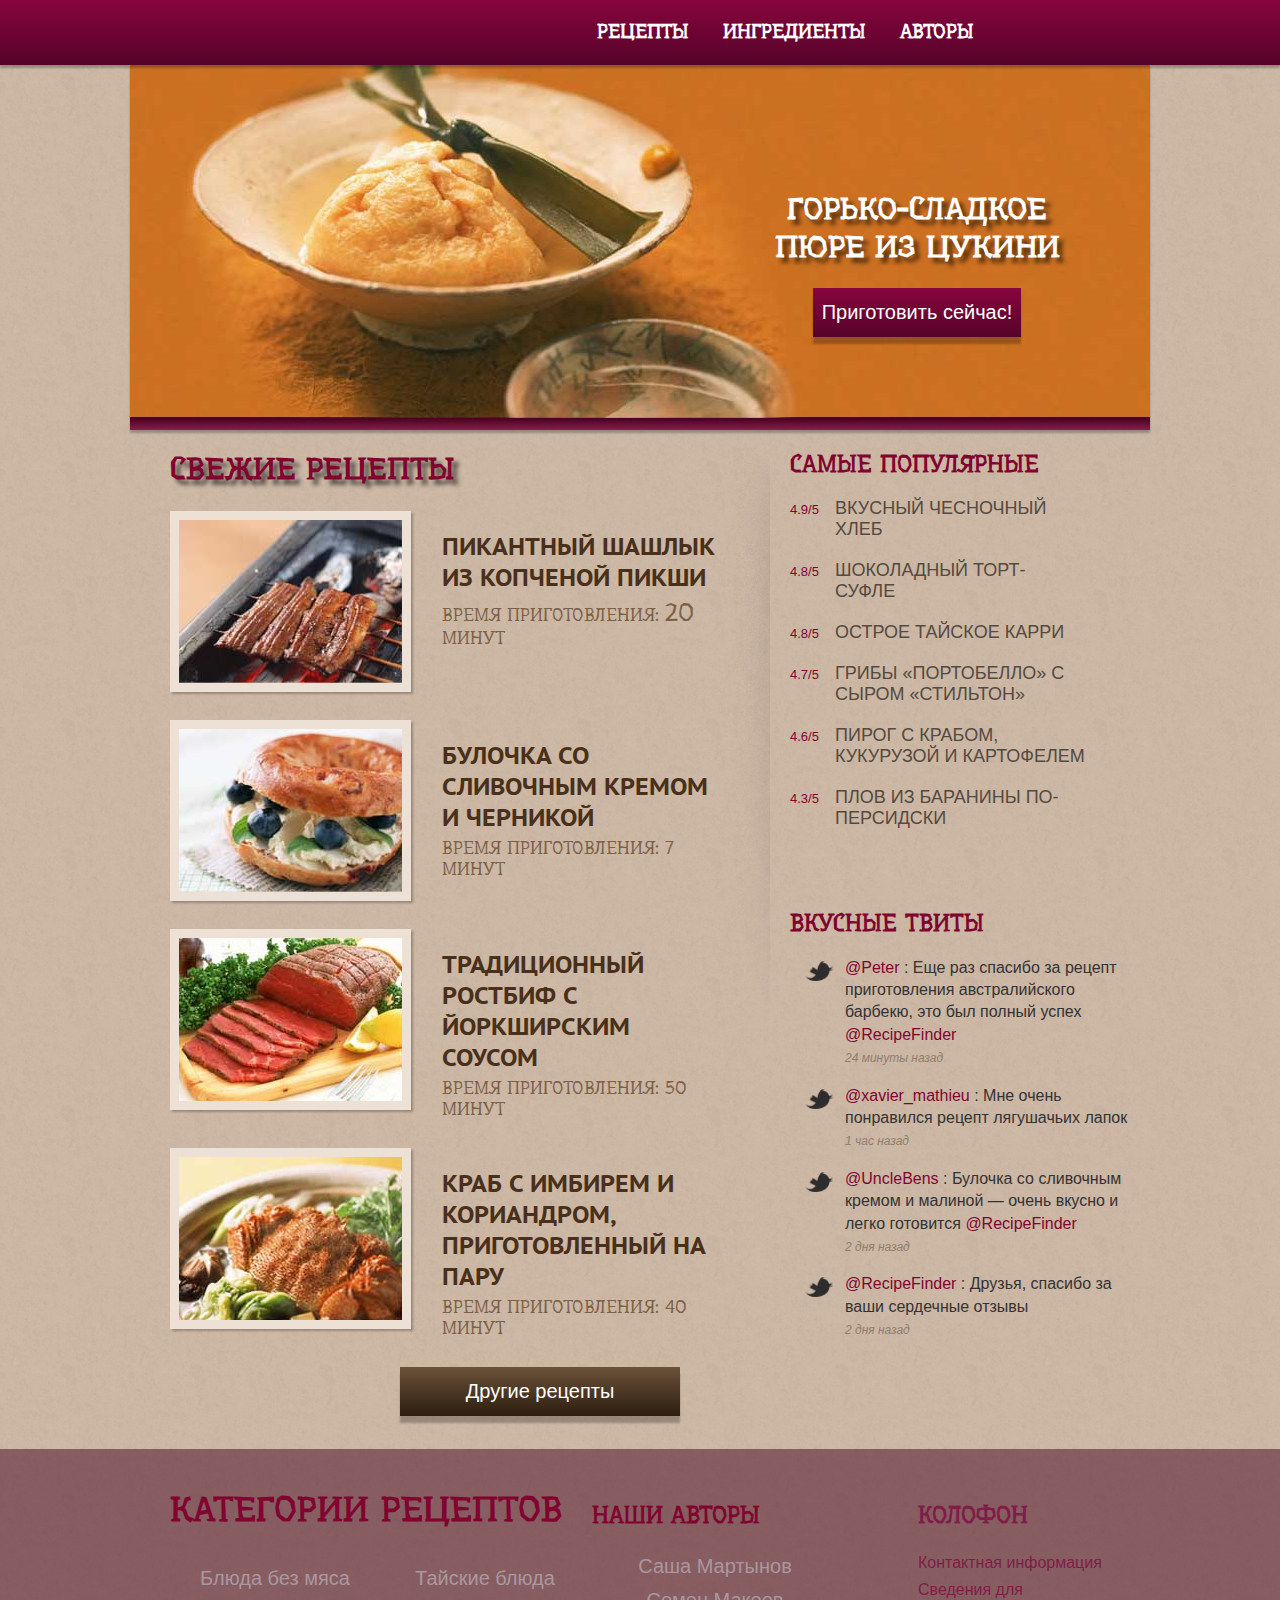
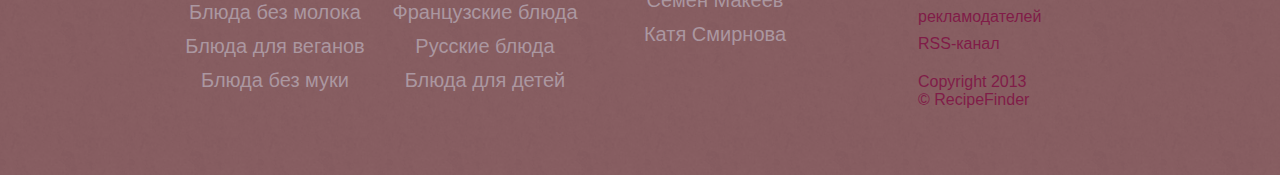
<file: index.html>
<!doctype html>

<html lang="en" class="no-js">

<head>

    <meta charset="utf-8">

    <title>RecipeFinder</title>
    <meta name="description" content="Найдите и оцените свои любимые рецепты.">
    <meta name="author" content="SitePoint">
    <meta name="viewport" content="width=device-width, initial-scale=1.0">

    <!-- Remove these two references once the files are in root with these file names -->
    <link rel="shortcut icon" href="/favicon.ico">
    <link rel="apple-touch-icon" href="/apple-touch-icon.jpg">
    <!--<link href="https://fonts.googleapis.com/css2?family=PT+Sans+Caption&display=swap" rel="stylesheet">-->
    <link rel="stylesheet" href="css/normalize.css">
    <link rel="stylesheet" href="css/styles.css">

    <!--[if lt IE 9]>
    <script src="http://html5shiv.googlecode.com/svn/trunk/html5.js"></script>
    <![endif]-->

</head>

<body>

    <header>

        <div class="center-global cf">

            <a href="#1" class="logo-link"><img src="images/logo.png" alt="RecipeFinder logo" class="logo"></a>

            <nav>
                <ul>
                    <li><a href="#2">Рецепты</a></li>
                    <li><a href="#3">Ингредиенты</a></li>
                    <li><a href="#4">Авторы</a></li>
                </ul>
            </nav>
        </div>
        <!-- header-inside -->

    </header>

    <div class="promo center-global">

        <img src="images/promo.jpg" alt="Zucchini Puree" width="1020" height="353">

        <div class="promo-desc">
        <h1>Горько-сладкое пюре из цукини</h1>
        <a href="#5" class="promo-btn">Приготовить сейчас!</a>      </div>

    </div><!-- promo -->

    <div class="main center-global cf">

        <div class="latest">

            <h1>Свежие рецепты</h1>

            <div class="media">
                
                <a href="#6">
                    <img src="images/haddock.jpg" alt="Haddock skewers">
                    <h2>Пикантный  шашлык из копченой пикши</h2>
                    <p>Время приготовления: <span>20</span> минут</p>
                </a>            </div>
            <!-- .media -->

            <div class="media">

                <a href="#7">
                    <img src="images/bagel.jpg" alt="Blueberry Bagel">
                    <h2>Булочка  со сливочным кремом и черникой</h2>
                    <p>Время приготовления: 7 минут</p>
                </a>            </div>
            <!-- .media -->

            <div class="media">

                <a href="#8">
                    <img src="images/roast.jpg" alt="Roast Beef">
                    <h2>Традиционный  ростбиф с йоркширским соусом</h2>
                    <p>Время приготовления: 50 минут</p>
                </a>            </div>
            <!-- .media -->

            <div class="media">
                
                <a href="#9">
                    <img src="images/crab.jpg" alt="Steamed Crab">
                    <h2>Краб с  имбирем и кориандром, приготовленный на пару</h2>
                    <p>Время приготовления: 40 минут</p>
                </a>            </div>
            <!-- .media -->

            <a href="#10" class="promo-btn more-btn">Другие рецепты</a>      </div>
        <!-- .latest -->

        <aside class="sidebar">

            <h2>Самые популярные</h2>

            <div class="popular cf">
                <div class="rating">4.9/5</div>
                <div class="pop-item"><a href="#11">Вкусный чесночный хлеб</a></div><!-- .pop-item -->

                <div class="rating">4.8/5</div>
                <div class="pop-item"><a href="#12">Шоколадный торт-суфле</a></div><!-- .pop-item -->

                <div class="rating">4.8/5</div>
                <div class="pop-item"><a href="#13">Острое тайское  карри</a></div><!-- .pop-item -->

                <div class="rating">4.7/5</div>
                <div class="pop-item"><a href="#14">Грибы «Портобелло» с сыром «Стильтон»</a></div><!-- .pop-item -->

                <div class="rating">4.6/5</div>
                <div class="pop-item"><a href="#15">Пирог с крабом, кукурузой и картофелем</a></div><!-- .pop-item -->

                <div class="rating">4.3/5</div>
                <div class="pop-item"><a href="#16">Плов из  баранины по-персидски</a></div><!-- .pop-item -->
            </div><!-- .popular -->

            <h2>Вкусные твиты</h2>

            <div class="tweet">
                <p><a href="#17">@Peter</a> : Еще раз спасибо за рецепт приготовления австралийского барбекю, это был полный  успех <a href="#">@RecipeFinder</a><br>
                <a href="#18" class="date">24 минуты назад</a></p>
            </div><!-- .tweet -->

            <div class="tweet">
                <p><a href="#19">@xavier_mathieu</a> : Мне очень понравился рецепт лягушачьих лапок<br>
                <a href="#20" class="date">1 час назад</a></p>
            </div><!-- .tweet -->

            <div class="tweet">
                <p><a href="#21">@UncleBens</a> : Булочка со сливочным кремом и малиной — очень вкусно и легко готовится  <a href="#">@RecipeFinder</a><br>
                <a href="#22" class="date">2 дня назад</a></p>
            </div><!-- .tweet -->

            <div class="tweet">
                <p><a href="#23">@RecipeFinder</a> : Друзья, спасибо за ваши сердечные отзывы<br>
                <a href="#24" class="date">2 дня назад</a></p>
            </div><!-- .tweet -->
        </aside>
        <!-- .sidebar -->

    </div><!-- .main -->

    <footer>

        <div class="footer-inside center-global cf">

            <div class="footer-1">
                <h2>Категории рецептов</h2>
                <ul class="cf">
					<li><a href="#25">Блюда без мяса</a></li>
                    <li><a href="#26">Тайские блюда</a></li>
                    <li><a href="#27">Блюда без молока</a></li>
                    <li><a href="#28">Французские блюда</a></li>
                    <li><a href="#29">Блюда для веганов</a></li>
                    <li><a href="#30">Русские блюда</a></li>
                    <li><a href="#31">Блюда без муки</a></li>
                    <li><a href="#32">Блюда для детей</a></li>
                </ul>
          </div><!-- .footer-1 -->

            <div class="footer-2">
                <h2>Наши авторы</h2>
                <ul>
                    <li><a href="#33">Саша Мартынов</a></li>
                    <li><a href="#34">Семен Макеев</a></li>
                    <li><a href="#35">Катя Смирнова</a></li>
                </ul>

          </div><!-- .footer-2 -->

            <div class="footer-3">
                <h2>Колофон</h2>
                <ul>
                    <li><a href="#36">Контактная информация</a></li>
                    <li><a href="#37">Сведения для рекламодателей </a></li>
                    <li><a href="#38">RSS-канал</a></li>
                </ul>

                <p>Copyright 2013<br>© RecipeFinder</p>

          </div><!-- .footer-3 -->

        </div><!-- .footer-inside -->

    </footer>

</body>
</html>
</file>
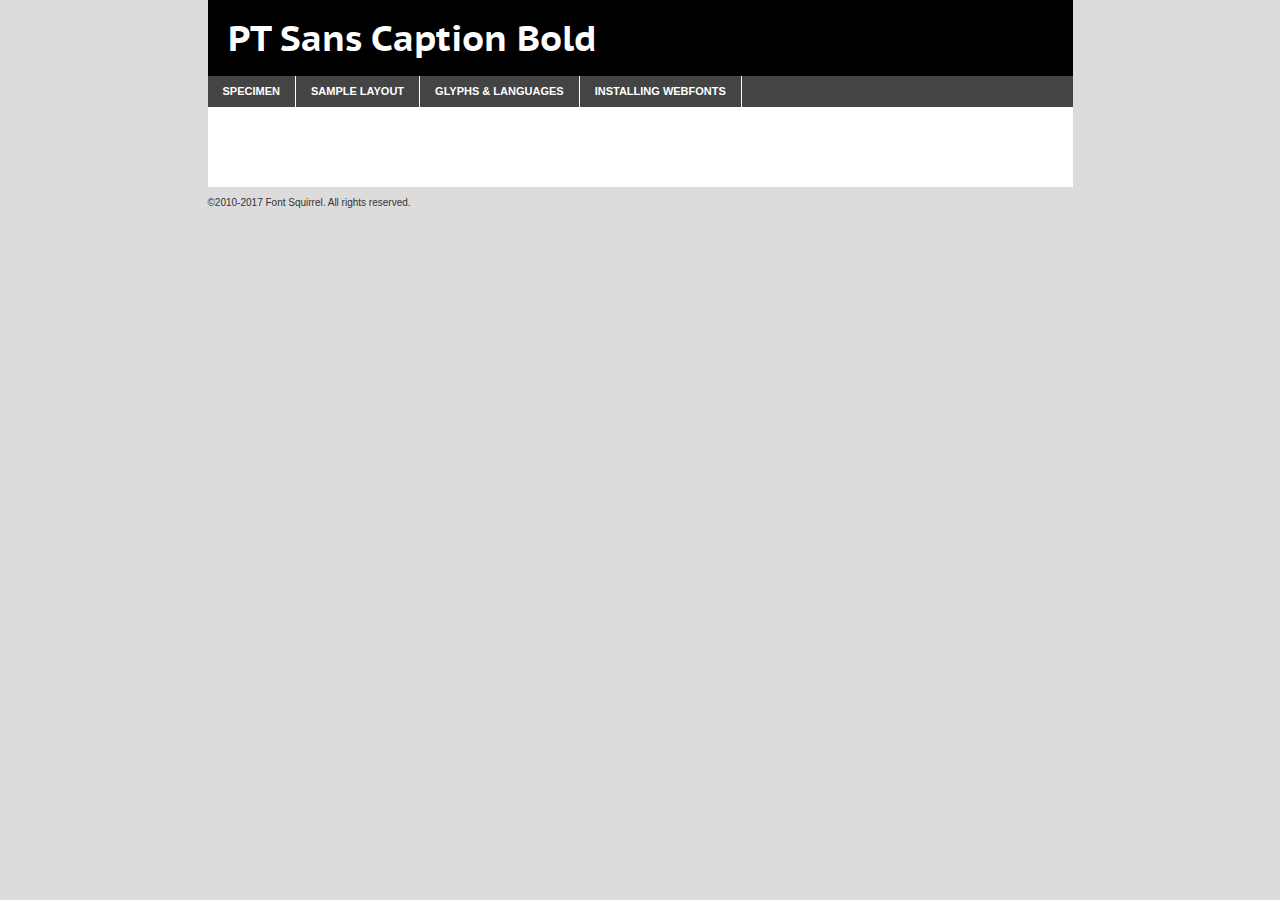
<file: webfontkit-20210225-035432/ptsanscaption-bold-demo.html>
<!DOCTYPE html PUBLIC "-//W3C//DTD XHTML 1.0 Transitional//EN"
	"http://www.w3.org/TR/xhtml1/DTD/xhtml1-transitional.dtd">

<html xmlns="http://www.w3.org/1999/xhtml" xml:lang="en" lang="en">
<head>
	<meta http-equiv="Content-Type" content="text/html; charset=utf-8" />
	<script src="http://ajax.googleapis.com/ajax/libs/jquery/1.7.2/jquery.min.js" type="text/javascript" charset="utf-8"></script>
	<script type="text/javascript">
	(function($){$.fn.easyTabs=function(option){var param=jQuery.extend({fadeSpeed:"fast",defaultContent:1,activeClass:'active'},option);$(this).each(function(){var thisId="#"+this.id;if(param.defaultContent==''){param.defaultContent=1;}
	if(typeof param.defaultContent=="number")
	{var defaultTab=$(thisId+" .tabs li:eq("+(param.defaultContent-1)+") a").attr('href').substr(1);}else{var defaultTab=param.defaultContent;}
	$(thisId+" .tabs li a").each(function(){var tabToHide=$(this).attr('href').substr(1);$("#"+tabToHide).addClass('easytabs-tab-content');});hideAll();changeContent(defaultTab);function hideAll(){$(thisId+" .easytabs-tab-content").hide();}
	function changeContent(tabId){hideAll();$(thisId+" .tabs li").removeClass(param.activeClass);$(thisId+" .tabs li a[href=#"+tabId+"]").closest('li').addClass(param.activeClass);if(param.fadeSpeed!="none")
	{$(thisId+" #"+tabId).fadeIn(param.fadeSpeed);}else{$(thisId+" #"+tabId).show();}}
	$(thisId+" .tabs li").click(function(){var tabId=$(this).find('a').attr('href').substr(1);changeContent(tabId);return false;});});}})(jQuery);
	</script>
	<link rel="stylesheet" href="specimen_files/specimen_stylesheet.css" type="text/css" charset="utf-8" />
	<link rel="stylesheet" href="stylesheet.css" type="text/css" charset="utf-8" />

	<style type="text/css">
					body{
				font-family: 'pt_sans_captionbold';
							}
		</style>

	<title>PT Sans Caption Bold Specimen</title>
	
	
	<script type="text/javascript" charset="utf-8">
		$(document).ready(function() {
			$('#container').easyTabs({defaultContent:1});
		});
	</script>
</head>

<body>
<div id="container">
	<div id="header">
		PT Sans Caption Bold	</div>
	<ul class="tabs">
		<li><a href="#specimen">Specimen</a></li>
		<li><a href="#layout">Sample Layout</a></li>
				<li><a href="#glyphs">Glyphs &amp; Languages</a></li>
		<li><a href="#installing">Installing Webfonts</a></li>
		
	</ul>
	
	<div id="main_content">

		
			<div id="specimen">
		
				<div class="section">
					<div class="grid12 firstcol">
						<div class="huge">AaBb</div>
					</div>
				</div>
		
				<div class="section">
					<div class="glyph_range">A&#x200B;B&#x200b;C&#x200b;D&#x200b;E&#x200b;F&#x200b;G&#x200b;H&#x200b;I&#x200b;J&#x200b;K&#x200b;L&#x200b;M&#x200b;N&#x200b;O&#x200b;P&#x200b;Q&#x200b;R&#x200b;S&#x200b;T&#x200b;U&#x200b;V&#x200b;W&#x200b;X&#x200b;Y&#x200b;Z&#x200b;a&#x200b;b&#x200b;c&#x200b;d&#x200b;e&#x200b;f&#x200b;g&#x200b;h&#x200b;i&#x200b;j&#x200b;k&#x200b;l&#x200b;m&#x200b;n&#x200b;o&#x200b;p&#x200b;q&#x200b;r&#x200b;s&#x200b;t&#x200b;u&#x200b;v&#x200b;w&#x200b;x&#x200b;y&#x200b;z&#x200b;1&#x200b;2&#x200b;3&#x200b;4&#x200b;5&#x200b;6&#x200b;7&#x200b;8&#x200b;9&#x200b;0&#x200b;&amp;&#x200b;.&#x200b;,&#x200b;?&#x200b;!&#x200b;&#64;&#x200b;(&#x200b;)&#x200b;#&#x200b;$&#x200b;%&#x200b;*&#x200b;+&#x200b;-&#x200b;=&#x200b;:&#x200b;;</div>
				</div>
				<div class="section">
					<div class="grid12 firstcol">
						<table class="sample_table">
							<tr><td>10</td><td class="size10">abcdefghijklmnopqrstuvwxyzABCDEFGHIJKLMNOPQRSTUVWXYZ0123456789abcdefghijklmnopqrstuvwxyzABCDEFGHIJKLMNOPQRSTUVWXYZ0123456789abcdefghijklmnopqrstuvwxyzABCDEFGHIJKLMNOPQRSTUVWXYZ</td></tr>
							<tr><td>11</td><td class="size11">abcdefghijklmnopqrstuvwxyzABCDEFGHIJKLMNOPQRSTUVWXYZ0123456789abcdefghijklmnopqrstuvwxyzABCDEFGHIJKLMNOPQRSTUVWXYZ0123456789abcdefghijklmnopqrstuvwxyzABCDEFGHIJKLMNOPQRSTUVWXYZ</td></tr>
							<tr><td>12</td><td class="size12">abcdefghijklmnopqrstuvwxyzABCDEFGHIJKLMNOPQRSTUVWXYZ0123456789abcdefghijklmnopqrstuvwxyzABCDEFGHIJKLMNOPQRSTUVWXYZ0123456789abcdefghijklmnopqrstuvwxyzABCDEFGHIJKLMNOPQRSTUVWXYZ</td></tr>
							<tr><td>13</td><td class="size13">abcdefghijklmnopqrstuvwxyzABCDEFGHIJKLMNOPQRSTUVWXYZ0123456789abcdefghijklmnopqrstuvwxyzABCDEFGHIJKLMNOPQRSTUVWXYZ0123456789abcdefghijklmnopqrstuvwxyzABCDEFGHIJKLMNOPQRSTUVWXYZ</td></tr>
							<tr><td>14</td><td class="size14">abcdefghijklmnopqrstuvwxyzABCDEFGHIJKLMNOPQRSTUVWXYZ0123456789abcdefghijklmnopqrstuvwxyzABCDEFGHIJKLMNOPQRSTUVWXYZ0123456789abcdefghijklmnopqrstuvwxyzABCDEFGHIJKLMNOPQRSTUVWXYZ</td></tr>
							<tr><td>16</td><td class="size16">abcdefghijklmnopqrstuvwxyzABCDEFGHIJKLMNOPQRSTUVWXYZ0123456789abcdefghijklmnopqrstuvwxyzABCDEFGHIJKLMNOPQRSTUVWXYZ</td></tr>
							<tr><td>18</td><td class="size18">abcdefghijklmnopqrstuvwxyzABCDEFGHIJKLMNOPQRSTUVWXYZ0123456789abcdefghijklmnopqrstuvwxyzABCDEFGHIJKLMNOPQRSTUVWXYZ</td></tr>
							<tr><td>20</td><td class="size20">abcdefghijklmnopqrstuvwxyzABCDEFGHIJKLMNOPQRSTUVWXYZ0123456789abcdefghijklmnopqrstuvwxyzABCDEFGHIJKLMNOPQRSTUVWXYZ</td></tr>
							<tr><td>24</td><td class="size24">abcdefghijklmnopqrstuvwxyzABCDEFGHIJKLMNOPQRSTUVWXYZ0123456789abcdefghijklmnopqrstuvwxyzABCDEFGHIJKLMNOPQRSTUVWXYZ</td></tr>
							<tr><td>30</td><td class="size30">abcdefghijklmnopqrstuvwxyzABCDEFGHIJKLMNOPQRSTUVWXYZ0123456789abcdefghijklmnopqrstuvwxyzABCDEFGHIJKLMNOPQRSTUVWXYZ</td></tr>
							<tr><td>36</td><td class="size36">abcdefghijklmnopqrstuvwxyzABCDEFGHIJKLMNOPQRSTUVWXYZ0123456789abcdefghijklmnopqrstuvwxyzABCDEFGHIJKLMNOPQRSTUVWXYZ</td></tr>
							<tr><td>48</td><td class="size48">abcdefghijklmnopqrstuvwxyzABCDEFGHIJKLMNOPQRSTUVWXYZ0123456789abcdefghijklmnopqrstuvwxyzABCDEFGHIJKLMNOPQRSTUVWXYZ</td></tr>
							<tr><td>60</td><td class="size60">abcdefghijklmnopqrstuvwxyzABCDEFGHIJKLMNOPQRSTUVWXYZ0123456789abcdefghijklmnopqrstuvwxyzABCDEFGHIJKLMNOPQRSTUVWXYZ</td></tr>
							<tr><td>72</td><td class="size72">abcdefghijklmnopqrstuvwxyzABCDEFGHIJKLMNOPQRSTUVWXYZ0123456789abcdefghijklmnopqrstuvwxyzABCDEFGHIJKLMNOPQRSTUVWXYZ</td></tr>
							<tr><td>90</td><td class="size90">abcdefghijklmnopqrstuvwxyzABCDEFGHIJKLMNOPQRSTUVWXYZ0123456789abcdefghijklmnopqrstuvwxyzABCDEFGHIJKLMNOPQRSTUVWXYZ</td></tr>
						</table>
				
					</div>
			
				</div>
		
		
		
								<div class="section" id="bodycomparison">


										<div id="xheight">
				<div class="fontbody">&#x25FC;&#x25FC;&#x25FC;&#x25FC;&#x25FC;&#x25FC;&#x25FC;&#x25FC;&#x25FC;&#x25FC;&#x25FC;&#x25FC;&#x25FC;&#x25FC;&#x25FC;&#x25FC;&#x25FC;&#x25FC;&#x25FC;&#x25FC;&#x25FC;&#x25FC;&#x25FC;&#x25FC;&#x25FC;&#x25FC;&#x25FC;&#x25FC;&#x25FC;&#x25FC;&#x25FC;&#x25FC;&#x25FC;&#x25FC;&#x25FC;&#x25FC;&#x25FC;&#x25FC;&#x25FC;&#x25FC;&#x25FC;&#x25FC;&#x25FC;&#x25FC;&#x25FC;&#x25FC;&#x25FC;&#x25FC;&#x25FC;&#x25FC;&#x25FC;&#x25FC;&#x25FC;&#x25FC;&#x25FC;&#x25FC;&#x25FC;&#x25FC;&#x25FC;&#x25FC;&#x25FC;&#x25FC;&#x25FC;&#x25FC;&#x25FC;&#x25FC;&#x25FC;&#x25FC;&#x25FC;&#x25FC;&#x25FC;&#x25FC;&#x25FC;&#x25FC;&#x25FC;&#x25FC;&#x25FC;&#x25FC;&#x25FC;&#x25FC;&#x25FC;&#x25FC;&#x25FC;&#x25FC;&#x25FC;&#x25FC;&#x25FC;&#x25FC;&#x25FC;&#x25FC;&#x25FC;&#x25FC;&#x25FC;&#x25FC;&#x25FC;&#x25FC;&#x25FC;&#x25FC;&#x25FC;body</div><div class="arialbody">body</div><div class="verdanabody">body</div><div class="georgiabody">body</div></div>
										<div class="fontbody" style="z-index:1">
											body<span>PT Sans Caption Bold</span>
										</div>
										<div class="arialbody" style="z-index:1">
											body<span>Arial</span>
										</div>
										<div class="verdanabody" style="z-index:1">
											body<span>Verdana</span>
										</div>
										<div class="georgiabody" style="z-index:1">
											body<span>Georgia</span>
										</div>



								</div>
		
		
				<div class="section psample psample_row1" id="">
					
					<div class="grid2 firstcol">
						<p class="size10"><span>10.</span>Aenean lacinia bibendum nulla sed consectetur. Fusce dapibus, tellus ac cursus commodo, tortor mauris condimentum nibh, ut fermentum massa justo sit amet risus. Nullam id dolor id nibh ultricies vehicula ut id elit. Cum sociis natoque penatibus et magnis dis parturient montes, nascetur ridiculus mus. Nulla vitae elit libero, a pharetra augue.</p>
			
					</div>
					<div class="grid3">
						<p class="size11"><span>11.</span>Aenean lacinia bibendum nulla sed consectetur. Fusce dapibus, tellus ac cursus commodo, tortor mauris condimentum nibh, ut fermentum massa justo sit amet risus. Nullam id dolor id nibh ultricies vehicula ut id elit. Cum sociis natoque penatibus et magnis dis parturient montes, nascetur ridiculus mus. Nulla vitae elit libero, a pharetra augue.</p>
			
					</div>
					<div class="grid3">
						<p class="size12"><span>12.</span>Aenean lacinia bibendum nulla sed consectetur. Fusce dapibus, tellus ac cursus commodo, tortor mauris condimentum nibh, ut fermentum massa justo sit amet risus. Nullam id dolor id nibh ultricies vehicula ut id elit. Cum sociis natoque penatibus et magnis dis parturient montes, nascetur ridiculus mus. Nulla vitae elit libero, a pharetra augue.</p>
			
					</div>
					<div class="grid4">
						<p class="size13"><span>13.</span>Aenean lacinia bibendum nulla sed consectetur. Fusce dapibus, tellus ac cursus commodo, tortor mauris condimentum nibh, ut fermentum massa justo sit amet risus. Nullam id dolor id nibh ultricies vehicula ut id elit. Cum sociis natoque penatibus et magnis dis parturient montes, nascetur ridiculus mus. Nulla vitae elit libero, a pharetra augue.</p>
			
					</div>
					<div class="white_blend"></div>
					
				</div>
				<div class="section psample psample_row2" id="">
					<div class="grid3 firstcol">
						<p class="size14"><span>14.</span>Aenean lacinia bibendum nulla sed consectetur. Fusce dapibus, tellus ac cursus commodo, tortor mauris condimentum nibh, ut fermentum massa justo sit amet risus. Nullam id dolor id nibh ultricies vehicula ut id elit. Cum sociis natoque penatibus et magnis dis parturient montes, nascetur ridiculus mus. Nulla vitae elit libero, a pharetra augue.</p>
			
					</div>
					<div class="grid4">
						<p class="size16"><span>16.</span>Aenean lacinia bibendum nulla sed consectetur. Fusce dapibus, tellus ac cursus commodo, tortor mauris condimentum nibh, ut fermentum massa justo sit amet risus. Nullam id dolor id nibh ultricies vehicula ut id elit. Cum sociis natoque penatibus et magnis dis parturient montes, nascetur ridiculus mus. Nulla vitae elit libero, a pharetra augue.</p>
			
					</div>
					<div class="grid5">
						<p class="size18"><span>18.</span>Aenean lacinia bibendum nulla sed consectetur. Fusce dapibus, tellus ac cursus commodo, tortor mauris condimentum nibh, ut fermentum massa justo sit amet risus. Nullam id dolor id nibh ultricies vehicula ut id elit. Cum sociis natoque penatibus et magnis dis parturient montes, nascetur ridiculus mus. Nulla vitae elit libero, a pharetra augue.</p>
			
					</div>

					<div class="white_blend"></div>

				</div>
				
				<div class="section psample psample_row3" id="">
					<div class="grid5 firstcol">
						<p class="size20"><span>20.</span>Aenean lacinia bibendum nulla sed consectetur. Fusce dapibus, tellus ac cursus commodo, tortor mauris condimentum nibh, ut fermentum massa justo sit amet risus. Nullam id dolor id nibh ultricies vehicula ut id elit. Cum sociis natoque penatibus et magnis dis parturient montes, nascetur ridiculus mus. Nulla vitae elit libero, a pharetra augue.</p>
					</div>
					<div class="grid7">
						<p class="size24"><span>24.</span>Aenean lacinia bibendum nulla sed consectetur. Fusce dapibus, tellus ac cursus commodo, tortor mauris condimentum nibh, ut fermentum massa justo sit amet risus. Nullam id dolor id nibh ultricies vehicula ut id elit. Cum sociis natoque penatibus et magnis dis parturient montes, nascetur ridiculus mus. Nulla vitae elit libero, a pharetra augue.</p>
					</div>
					
					<div class="white_blend"></div>
					
				</div>
				
				<div class="section psample psample_row4" id="">
					<div class="grid12 firstcol">
						<p class="size30"><span>30.</span>Aenean lacinia bibendum nulla sed consectetur. Fusce dapibus, tellus ac cursus commodo, tortor mauris condimentum nibh, ut fermentum massa justo sit amet risus. Nullam id dolor id nibh ultricies vehicula ut id elit. Cum sociis natoque penatibus et magnis dis parturient montes, nascetur ridiculus mus. Nulla vitae elit libero, a pharetra augue.</p>
					</div>
					<div class="white_blend"></div>
					
				</div>
				
				
				
				<div class="section psample psample_row1 fullreverse">
					<div class="grid2 firstcol">
						<p class="size10"><span>10.</span>Aenean lacinia bibendum nulla sed consectetur. Fusce dapibus, tellus ac cursus commodo, tortor mauris condimentum nibh, ut fermentum massa justo sit amet risus. Nullam id dolor id nibh ultricies vehicula ut id elit. Cum sociis natoque penatibus et magnis dis parturient montes, nascetur ridiculus mus. Nulla vitae elit libero, a pharetra augue.</p>
			
					</div>
					<div class="grid3">
						<p class="size11"><span>11.</span>Aenean lacinia bibendum nulla sed consectetur. Fusce dapibus, tellus ac cursus commodo, tortor mauris condimentum nibh, ut fermentum massa justo sit amet risus. Nullam id dolor id nibh ultricies vehicula ut id elit. Cum sociis natoque penatibus et magnis dis parturient montes, nascetur ridiculus mus. Nulla vitae elit libero, a pharetra augue.</p>
			
					</div>
					<div class="grid3">
						<p class="size12"><span>12.</span>Aenean lacinia bibendum nulla sed consectetur. Fusce dapibus, tellus ac cursus commodo, tortor mauris condimentum nibh, ut fermentum massa justo sit amet risus. Nullam id dolor id nibh ultricies vehicula ut id elit. Cum sociis natoque penatibus et magnis dis parturient montes, nascetur ridiculus mus. Nulla vitae elit libero, a pharetra augue.</p>
			
					</div>
					<div class="grid4">
						<p class="size13"><span>13.</span>Aenean lacinia bibendum nulla sed consectetur. Fusce dapibus, tellus ac cursus commodo, tortor mauris condimentum nibh, ut fermentum massa justo sit amet risus. Nullam id dolor id nibh ultricies vehicula ut id elit. Cum sociis natoque penatibus et magnis dis parturient montes, nascetur ridiculus mus. Nulla vitae elit libero, a pharetra augue.</p>
			
					</div>
					<div class="black_blend"></div>
					
				</div>
				
				<div class="section psample psample_row2 fullreverse">
					<div class="grid3 firstcol">
						<p class="size14"><span>14.</span>Aenean lacinia bibendum nulla sed consectetur. Fusce dapibus, tellus ac cursus commodo, tortor mauris condimentum nibh, ut fermentum massa justo sit amet risus. Nullam id dolor id nibh ultricies vehicula ut id elit. Cum sociis natoque penatibus et magnis dis parturient montes, nascetur ridiculus mus. Nulla vitae elit libero, a pharetra augue.</p>
			
					</div>
					<div class="grid4">
						<p class="size16"><span>16.</span>Aenean lacinia bibendum nulla sed consectetur. Fusce dapibus, tellus ac cursus commodo, tortor mauris condimentum nibh, ut fermentum massa justo sit amet risus. Nullam id dolor id nibh ultricies vehicula ut id elit. Cum sociis natoque penatibus et magnis dis parturient montes, nascetur ridiculus mus. Nulla vitae elit libero, a pharetra augue.</p>
			
					</div>
					<div class="grid5">
						<p class="size18"><span>18.</span>Aenean lacinia bibendum nulla sed consectetur. Fusce dapibus, tellus ac cursus commodo, tortor mauris condimentum nibh, ut fermentum massa justo sit amet risus. Nullam id dolor id nibh ultricies vehicula ut id elit. Cum sociis natoque penatibus et magnis dis parturient montes, nascetur ridiculus mus. Nulla vitae elit libero, a pharetra augue.</p>
			
					</div>
					<div class="black_blend"></div>

				</div>
				
				<div class="section psample fullreverse psample_row3" id="">
					<div class="grid5 firstcol">
						<p class="size20"><span>20.</span>Aenean lacinia bibendum nulla sed consectetur. Fusce dapibus, tellus ac cursus commodo, tortor mauris condimentum nibh, ut fermentum massa justo sit amet risus. Nullam id dolor id nibh ultricies vehicula ut id elit. Cum sociis natoque penatibus et magnis dis parturient montes, nascetur ridiculus mus. Nulla vitae elit libero, a pharetra augue.</p>
					</div>
					<div class="grid7">
						<p class="size24"><span>24.</span>Aenean lacinia bibendum nulla sed consectetur. Fusce dapibus, tellus ac cursus commodo, tortor mauris condimentum nibh, ut fermentum massa justo sit amet risus. Nullam id dolor id nibh ultricies vehicula ut id elit. Cum sociis natoque penatibus et magnis dis parturient montes, nascetur ridiculus mus. Nulla vitae elit libero, a pharetra augue.</p>
					</div>
					
					<div class="black_blend"></div>
					
				</div>
				
				<div class="section psample fullreverse psample_row4" id="" style="border-bottom: 20px #000 solid;">
					<div class="grid12 firstcol">
						<p class="size30"><span>30.</span>Aenean lacinia bibendum nulla sed consectetur. Fusce dapibus, tellus ac cursus commodo, tortor mauris condimentum nibh, ut fermentum massa justo sit amet risus. Nullam id dolor id nibh ultricies vehicula ut id elit. Cum sociis natoque penatibus et magnis dis parturient montes, nascetur ridiculus mus. Nulla vitae elit libero, a pharetra augue.</p>
					</div>
					<div class="black_blend"></div>
					
				</div>
				
				
				
				
			</div>
			
			<div id="layout">
				
				<div class="section">
					
					<div class="grid12 firstcol">
						<h1>Lorem Ipsum Dolor</h1>
						<h2>Etiam porta sem malesuada magna mollis euismod</h2>
						
						<p class="byline">By <a href="#link">Aenean Lacinia</a></p>
					</div>
				</div>
				<div class="section">
					<div class="grid8 firstcol">
						<p class="large">Donec sed odio dui. Morbi leo risus, porta ac consectetur ac, vestibulum at eros. Fusce dapibus, tellus ac cursus commodo, tortor mauris condimentum nibh, ut fermentum massa justo sit amet risus. </p>

						
						<h3>Pellentesque ornare sem</h3>

						<p>Maecenas sed diam eget risus varius blandit sit amet non magna. Maecenas faucibus mollis interdum. Donec ullamcorper nulla non metus auctor fringilla. Nullam id dolor id nibh ultricies vehicula ut id elit. Nullam id dolor id nibh ultricies vehicula ut id elit. </p>

						<p>Aenean eu leo quam. Pellentesque ornare sem lacinia quam venenatis vestibulum. Lorem ipsum dolor sit amet, consectetur adipiscing elit. Cum sociis natoque penatibus et magnis dis parturient montes, nascetur ridiculus mus. </p>

						<p>Nulla vitae elit libero, a pharetra augue. Praesent commodo cursus magna, vel scelerisque nisl consectetur et. Aenean lacinia bibendum nulla sed consectetur. </p>

						<p>Nullam quis risus eget urna mollis ornare vel eu leo. Nullam quis risus eget urna mollis ornare vel eu leo. Maecenas sed diam eget risus varius blandit sit amet non magna. Donec ullamcorper nulla non metus auctor fringilla. </p>

						<h3>Cras mattis consectetur</h3>

						<p>Aenean eu leo quam. Pellentesque ornare sem lacinia quam venenatis vestibulum. Aenean lacinia bibendum nulla sed consectetur. Integer posuere erat a ante venenatis dapibus posuere velit aliquet. Cras mattis consectetur purus sit amet fermentum. </p>

						<p>Nullam id dolor id nibh ultricies vehicula ut id elit. Nullam quis risus eget urna mollis ornare vel eu leo. Cras mattis consectetur purus sit amet fermentum.</p>
					</div>
					
					<div class="grid4 sidebar">
						
						<div class="box reverse">
							<p class="last">Nullam quis risus eget urna mollis ornare vel eu leo. Donec ullamcorper nulla non metus auctor fringilla. Cras mattis consectetur purus sit amet fermentum. Sed posuere consectetur est at lobortis. Lorem ipsum dolor sit amet, consectetur adipiscing elit. </p>
						</div>
						
						<p class="caption">Maecenas sed diam eget risus varius.</p>

						<p>Vestibulum id ligula porta felis euismod semper. Integer posuere erat a ante venenatis dapibus posuere velit aliquet. Vestibulum id ligula porta felis euismod semper. Sed posuere consectetur est at lobortis. Maecenas sed diam eget risus varius blandit sit amet non magna. Fusce dapibus, tellus ac cursus commodo, tortor mauris condimentum nibh, ut fermentum massa justo sit amet risus. </p>

					

						<p>Duis mollis, est non commodo luctus, nisi erat porttitor ligula, eget lacinia odio sem nec elit. Aenean lacinia bibendum nulla sed consectetur. Vivamus sagittis lacus vel augue laoreet rutrum faucibus dolor auctor. Aenean lacinia bibendum nulla sed consectetur. Nullam quis risus eget urna mollis ornare vel eu leo. </p>

						<p>Praesent commodo cursus magna, vel scelerisque nisl consectetur et. Donec ullamcorper nulla non metus auctor fringilla. Maecenas faucibus mollis interdum. Fusce dapibus, tellus ac cursus commodo, tortor mauris condimentum nibh, ut fermentum massa justo sit amet risus. </p>

					</div>
				</div>
				
			</div>


			



		<div id="glyphs">
			<div class="section">
				<div class="grid12 firstcol">
			
				<h1>Language Support</h1>
				<p>The subset of PT Sans Caption Bold in this kit supports the following languages:<br />
			
					Cyrillic, English, Arrernte, Bislama, Cebuano, Fijian, Gilbertese, Hmong, Ibanag, Iloko_ilokano, Interglossa_glosa, Interlingua, Lojban, Norfolk_pitcairnese, Oromo, Rotokas, Seychelles_creole, Shona, Somali, Southern_ndebele, Swahili, Swati_swazi, Tok_pisin, Turkmen_cyrillic, Uyghur_cyrillic, Votic_cyrillic, Warlpiri, Xhosa, Zulu, Latinbasic, Ubasic, Demo				</p>
				<h1>Glyph Chart</h1>
				<p>The subset of PT Sans Caption Bold in this kit includes all the glyphs listed below. Unicode entities are included above each glyph to help you insert individual characters into your layout.</p>
				<div id="glyph_chart">
			
																				 <div><p>&amp;#13;</p>&#13;</div>
																				 <div><p>&amp;#32;</p>&#32;</div>
																				 <div><p>&amp;#33;</p>&#33;</div>
																				 <div><p>&amp;#34;</p>&#34;</div>
																				 <div><p>&amp;#35;</p>&#35;</div>
																				 <div><p>&amp;#36;</p>&#36;</div>
																				 <div><p>&amp;#37;</p>&#37;</div>
																				 <div><p>&amp;#38;</p>&#38;</div>
																				 <div><p>&amp;#39;</p>&#39;</div>
																				 <div><p>&amp;#40;</p>&#40;</div>
																				 <div><p>&amp;#41;</p>&#41;</div>
																				 <div><p>&amp;#42;</p>&#42;</div>
																				 <div><p>&amp;#43;</p>&#43;</div>
																				 <div><p>&amp;#44;</p>&#44;</div>
																				 <div><p>&amp;#45;</p>&#45;</div>
																				 <div><p>&amp;#46;</p>&#46;</div>
																				 <div><p>&amp;#47;</p>&#47;</div>
																				 <div><p>&amp;#48;</p>&#48;</div>
																				 <div><p>&amp;#49;</p>&#49;</div>
																				 <div><p>&amp;#50;</p>&#50;</div>
																				 <div><p>&amp;#51;</p>&#51;</div>
																				 <div><p>&amp;#52;</p>&#52;</div>
																				 <div><p>&amp;#53;</p>&#53;</div>
																				 <div><p>&amp;#54;</p>&#54;</div>
																				 <div><p>&amp;#55;</p>&#55;</div>
																				 <div><p>&amp;#56;</p>&#56;</div>
																				 <div><p>&amp;#57;</p>&#57;</div>
																				 <div><p>&amp;#58;</p>&#58;</div>
																				 <div><p>&amp;#59;</p>&#59;</div>
																				 <div><p>&amp;#60;</p>&#60;</div>
																				 <div><p>&amp;#61;</p>&#61;</div>
																				 <div><p>&amp;#62;</p>&#62;</div>
																				 <div><p>&amp;#63;</p>&#63;</div>
																				 <div><p>&amp;#64;</p>&#64;</div>
																				 <div><p>&amp;#65;</p>&#65;</div>
																				 <div><p>&amp;#66;</p>&#66;</div>
																				 <div><p>&amp;#67;</p>&#67;</div>
																				 <div><p>&amp;#68;</p>&#68;</div>
																				 <div><p>&amp;#69;</p>&#69;</div>
																				 <div><p>&amp;#70;</p>&#70;</div>
																				 <div><p>&amp;#71;</p>&#71;</div>
																				 <div><p>&amp;#72;</p>&#72;</div>
																				 <div><p>&amp;#73;</p>&#73;</div>
																				 <div><p>&amp;#74;</p>&#74;</div>
																				 <div><p>&amp;#75;</p>&#75;</div>
																				 <div><p>&amp;#76;</p>&#76;</div>
																				 <div><p>&amp;#77;</p>&#77;</div>
																				 <div><p>&amp;#78;</p>&#78;</div>
																				 <div><p>&amp;#79;</p>&#79;</div>
																				 <div><p>&amp;#80;</p>&#80;</div>
																				 <div><p>&amp;#81;</p>&#81;</div>
																				 <div><p>&amp;#82;</p>&#82;</div>
																				 <div><p>&amp;#83;</p>&#83;</div>
																				 <div><p>&amp;#84;</p>&#84;</div>
																				 <div><p>&amp;#85;</p>&#85;</div>
																				 <div><p>&amp;#86;</p>&#86;</div>
																				 <div><p>&amp;#87;</p>&#87;</div>
																				 <div><p>&amp;#88;</p>&#88;</div>
																				 <div><p>&amp;#89;</p>&#89;</div>
																				 <div><p>&amp;#90;</p>&#90;</div>
																				 <div><p>&amp;#91;</p>&#91;</div>
																				 <div><p>&amp;#92;</p>&#92;</div>
																				 <div><p>&amp;#93;</p>&#93;</div>
																				 <div><p>&amp;#94;</p>&#94;</div>
																				 <div><p>&amp;#95;</p>&#95;</div>
																				 <div><p>&amp;#96;</p>&#96;</div>
																				 <div><p>&amp;#97;</p>&#97;</div>
																				 <div><p>&amp;#98;</p>&#98;</div>
																				 <div><p>&amp;#99;</p>&#99;</div>
																				 <div><p>&amp;#100;</p>&#100;</div>
																				 <div><p>&amp;#101;</p>&#101;</div>
																				 <div><p>&amp;#102;</p>&#102;</div>
																				 <div><p>&amp;#103;</p>&#103;</div>
																				 <div><p>&amp;#104;</p>&#104;</div>
																				 <div><p>&amp;#105;</p>&#105;</div>
																				 <div><p>&amp;#106;</p>&#106;</div>
																				 <div><p>&amp;#107;</p>&#107;</div>
																				 <div><p>&amp;#108;</p>&#108;</div>
																				 <div><p>&amp;#109;</p>&#109;</div>
																				 <div><p>&amp;#110;</p>&#110;</div>
																				 <div><p>&amp;#111;</p>&#111;</div>
																				 <div><p>&amp;#112;</p>&#112;</div>
																				 <div><p>&amp;#113;</p>&#113;</div>
																				 <div><p>&amp;#114;</p>&#114;</div>
																				 <div><p>&amp;#115;</p>&#115;</div>
																				 <div><p>&amp;#116;</p>&#116;</div>
																				 <div><p>&amp;#117;</p>&#117;</div>
																				 <div><p>&amp;#118;</p>&#118;</div>
																				 <div><p>&amp;#119;</p>&#119;</div>
																				 <div><p>&amp;#120;</p>&#120;</div>
																				 <div><p>&amp;#121;</p>&#121;</div>
																				 <div><p>&amp;#122;</p>&#122;</div>
																				 <div><p>&amp;#123;</p>&#123;</div>
																				 <div><p>&amp;#124;</p>&#124;</div>
																				 <div><p>&amp;#125;</p>&#125;</div>
																				 <div><p>&amp;#126;</p>&#126;</div>
																				 <div><p>&amp;#160;</p>&#160;</div>
																				 <div><p>&amp;#162;</p>&#162;</div>
																				 <div><p>&amp;#163;</p>&#163;</div>
																				 <div><p>&amp;#165;</p>&#165;</div>
																				 <div><p>&amp;#168;</p>&#168;</div>
																				 <div><p>&amp;#169;</p>&#169;</div>
																				 <div><p>&amp;#171;</p>&#171;</div>
																				 <div><p>&amp;#173;</p>&#173;</div>
																				 <div><p>&amp;#174;</p>&#174;</div>
																				 <div><p>&amp;#180;</p>&#180;</div>
																				 <div><p>&amp;#184;</p>&#184;</div>
																				 <div><p>&amp;#187;</p>&#187;</div>
																				 <div><p>&amp;#710;</p>&#710;</div>
																				 <div><p>&amp;#730;</p>&#730;</div>
																				 <div><p>&amp;#732;</p>&#732;</div>
																				 <div><p>&amp;#1025;</p>&#1025;</div>
																				 <div><p>&amp;#1026;</p>&#1026;</div>
																				 <div><p>&amp;#1027;</p>&#1027;</div>
																				 <div><p>&amp;#1028;</p>&#1028;</div>
																				 <div><p>&amp;#1029;</p>&#1029;</div>
																				 <div><p>&amp;#1030;</p>&#1030;</div>
																				 <div><p>&amp;#1031;</p>&#1031;</div>
																				 <div><p>&amp;#1032;</p>&#1032;</div>
																				 <div><p>&amp;#1033;</p>&#1033;</div>
																				 <div><p>&amp;#1034;</p>&#1034;</div>
																				 <div><p>&amp;#1035;</p>&#1035;</div>
																				 <div><p>&amp;#1036;</p>&#1036;</div>
																				 <div><p>&amp;#1038;</p>&#1038;</div>
																				 <div><p>&amp;#1039;</p>&#1039;</div>
																				 <div><p>&amp;#1040;</p>&#1040;</div>
																				 <div><p>&amp;#1041;</p>&#1041;</div>
																				 <div><p>&amp;#1042;</p>&#1042;</div>
																				 <div><p>&amp;#1043;</p>&#1043;</div>
																				 <div><p>&amp;#1044;</p>&#1044;</div>
																				 <div><p>&amp;#1045;</p>&#1045;</div>
																				 <div><p>&amp;#1046;</p>&#1046;</div>
																				 <div><p>&amp;#1047;</p>&#1047;</div>
																				 <div><p>&amp;#1048;</p>&#1048;</div>
																				 <div><p>&amp;#1049;</p>&#1049;</div>
																				 <div><p>&amp;#1050;</p>&#1050;</div>
																				 <div><p>&amp;#1051;</p>&#1051;</div>
																				 <div><p>&amp;#1052;</p>&#1052;</div>
																				 <div><p>&amp;#1053;</p>&#1053;</div>
																				 <div><p>&amp;#1054;</p>&#1054;</div>
																				 <div><p>&amp;#1055;</p>&#1055;</div>
																				 <div><p>&amp;#1056;</p>&#1056;</div>
																				 <div><p>&amp;#1057;</p>&#1057;</div>
																				 <div><p>&amp;#1058;</p>&#1058;</div>
																				 <div><p>&amp;#1059;</p>&#1059;</div>
																				 <div><p>&amp;#1060;</p>&#1060;</div>
																				 <div><p>&amp;#1061;</p>&#1061;</div>
																				 <div><p>&amp;#1062;</p>&#1062;</div>
																				 <div><p>&amp;#1063;</p>&#1063;</div>
																				 <div><p>&amp;#1064;</p>&#1064;</div>
																				 <div><p>&amp;#1065;</p>&#1065;</div>
																				 <div><p>&amp;#1066;</p>&#1066;</div>
																				 <div><p>&amp;#1067;</p>&#1067;</div>
																				 <div><p>&amp;#1068;</p>&#1068;</div>
																				 <div><p>&amp;#1069;</p>&#1069;</div>
																				 <div><p>&amp;#1070;</p>&#1070;</div>
																				 <div><p>&amp;#1071;</p>&#1071;</div>
																				 <div><p>&amp;#1072;</p>&#1072;</div>
																				 <div><p>&amp;#1073;</p>&#1073;</div>
																				 <div><p>&amp;#1074;</p>&#1074;</div>
																				 <div><p>&amp;#1075;</p>&#1075;</div>
																				 <div><p>&amp;#1076;</p>&#1076;</div>
																				 <div><p>&amp;#1077;</p>&#1077;</div>
																				 <div><p>&amp;#1078;</p>&#1078;</div>
																				 <div><p>&amp;#1079;</p>&#1079;</div>
																				 <div><p>&amp;#1080;</p>&#1080;</div>
																				 <div><p>&amp;#1081;</p>&#1081;</div>
																				 <div><p>&amp;#1082;</p>&#1082;</div>
																				 <div><p>&amp;#1083;</p>&#1083;</div>
																				 <div><p>&amp;#1084;</p>&#1084;</div>
																				 <div><p>&amp;#1085;</p>&#1085;</div>
																				 <div><p>&amp;#1086;</p>&#1086;</div>
																				 <div><p>&amp;#1087;</p>&#1087;</div>
																				 <div><p>&amp;#1088;</p>&#1088;</div>
																				 <div><p>&amp;#1089;</p>&#1089;</div>
																				 <div><p>&amp;#1090;</p>&#1090;</div>
																				 <div><p>&amp;#1091;</p>&#1091;</div>
																				 <div><p>&amp;#1092;</p>&#1092;</div>
																				 <div><p>&amp;#1093;</p>&#1093;</div>
																				 <div><p>&amp;#1094;</p>&#1094;</div>
																				 <div><p>&amp;#1095;</p>&#1095;</div>
																				 <div><p>&amp;#1096;</p>&#1096;</div>
																				 <div><p>&amp;#1097;</p>&#1097;</div>
																				 <div><p>&amp;#1098;</p>&#1098;</div>
																				 <div><p>&amp;#1099;</p>&#1099;</div>
																				 <div><p>&amp;#1100;</p>&#1100;</div>
																				 <div><p>&amp;#1101;</p>&#1101;</div>
																				 <div><p>&amp;#1102;</p>&#1102;</div>
																				 <div><p>&amp;#1103;</p>&#1103;</div>
																				 <div><p>&amp;#1105;</p>&#1105;</div>
																				 <div><p>&amp;#1106;</p>&#1106;</div>
																				 <div><p>&amp;#1107;</p>&#1107;</div>
																				 <div><p>&amp;#1108;</p>&#1108;</div>
																				 <div><p>&amp;#1109;</p>&#1109;</div>
																				 <div><p>&amp;#1110;</p>&#1110;</div>
																				 <div><p>&amp;#1111;</p>&#1111;</div>
																				 <div><p>&amp;#1112;</p>&#1112;</div>
																				 <div><p>&amp;#1113;</p>&#1113;</div>
																				 <div><p>&amp;#1114;</p>&#1114;</div>
																				 <div><p>&amp;#1115;</p>&#1115;</div>
																				 <div><p>&amp;#1116;</p>&#1116;</div>
																				 <div><p>&amp;#1118;</p>&#1118;</div>
																				 <div><p>&amp;#1119;</p>&#1119;</div>
																				 <div><p>&amp;#1122;</p>&#1122;</div>
																				 <div><p>&amp;#1123;</p>&#1123;</div>
																				 <div><p>&amp;#1138;</p>&#1138;</div>
																				 <div><p>&amp;#1139;</p>&#1139;</div>
																				 <div><p>&amp;#1140;</p>&#1140;</div>
																				 <div><p>&amp;#1141;</p>&#1141;</div>
																				 <div><p>&amp;#1162;</p>&#1162;</div>
																				 <div><p>&amp;#1163;</p>&#1163;</div>
																				 <div><p>&amp;#1164;</p>&#1164;</div>
																				 <div><p>&amp;#1165;</p>&#1165;</div>
																				 <div><p>&amp;#1166;</p>&#1166;</div>
																				 <div><p>&amp;#1167;</p>&#1167;</div>
																				 <div><p>&amp;#1168;</p>&#1168;</div>
																				 <div><p>&amp;#1169;</p>&#1169;</div>
																				 <div><p>&amp;#1170;</p>&#1170;</div>
																				 <div><p>&amp;#1171;</p>&#1171;</div>
																				 <div><p>&amp;#1172;</p>&#1172;</div>
																				 <div><p>&amp;#1173;</p>&#1173;</div>
																				 <div><p>&amp;#1174;</p>&#1174;</div>
																				 <div><p>&amp;#1175;</p>&#1175;</div>
																				 <div><p>&amp;#1176;</p>&#1176;</div>
																				 <div><p>&amp;#1177;</p>&#1177;</div>
																				 <div><p>&amp;#1178;</p>&#1178;</div>
																				 <div><p>&amp;#1179;</p>&#1179;</div>
																				 <div><p>&amp;#1180;</p>&#1180;</div>
																				 <div><p>&amp;#1181;</p>&#1181;</div>
																				 <div><p>&amp;#1182;</p>&#1182;</div>
																				 <div><p>&amp;#1183;</p>&#1183;</div>
																				 <div><p>&amp;#1184;</p>&#1184;</div>
																				 <div><p>&amp;#1185;</p>&#1185;</div>
																				 <div><p>&amp;#1186;</p>&#1186;</div>
																				 <div><p>&amp;#1187;</p>&#1187;</div>
																				 <div><p>&amp;#1188;</p>&#1188;</div>
																				 <div><p>&amp;#1189;</p>&#1189;</div>
																				 <div><p>&amp;#1190;</p>&#1190;</div>
																				 <div><p>&amp;#1191;</p>&#1191;</div>
																				 <div><p>&amp;#1192;</p>&#1192;</div>
																				 <div><p>&amp;#1193;</p>&#1193;</div>
																				 <div><p>&amp;#1194;</p>&#1194;</div>
																				 <div><p>&amp;#1195;</p>&#1195;</div>
																				 <div><p>&amp;#1196;</p>&#1196;</div>
																				 <div><p>&amp;#1197;</p>&#1197;</div>
																				 <div><p>&amp;#1198;</p>&#1198;</div>
																				 <div><p>&amp;#1199;</p>&#1199;</div>
																				 <div><p>&amp;#1200;</p>&#1200;</div>
																				 <div><p>&amp;#1201;</p>&#1201;</div>
																				 <div><p>&amp;#1202;</p>&#1202;</div>
																				 <div><p>&amp;#1203;</p>&#1203;</div>
																				 <div><p>&amp;#1204;</p>&#1204;</div>
																				 <div><p>&amp;#1205;</p>&#1205;</div>
																				 <div><p>&amp;#1206;</p>&#1206;</div>
																				 <div><p>&amp;#1207;</p>&#1207;</div>
																				 <div><p>&amp;#1208;</p>&#1208;</div>
																				 <div><p>&amp;#1209;</p>&#1209;</div>
																				 <div><p>&amp;#1210;</p>&#1210;</div>
																				 <div><p>&amp;#1211;</p>&#1211;</div>
																				 <div><p>&amp;#1212;</p>&#1212;</div>
																				 <div><p>&amp;#1213;</p>&#1213;</div>
																				 <div><p>&amp;#1214;</p>&#1214;</div>
																				 <div><p>&amp;#1215;</p>&#1215;</div>
																				 <div><p>&amp;#1216;</p>&#1216;</div>
																				 <div><p>&amp;#1219;</p>&#1219;</div>
																				 <div><p>&amp;#1220;</p>&#1220;</div>
																				 <div><p>&amp;#1221;</p>&#1221;</div>
																				 <div><p>&amp;#1222;</p>&#1222;</div>
																				 <div><p>&amp;#1223;</p>&#1223;</div>
																				 <div><p>&amp;#1224;</p>&#1224;</div>
																				 <div><p>&amp;#1225;</p>&#1225;</div>
																				 <div><p>&amp;#1226;</p>&#1226;</div>
																				 <div><p>&amp;#1227;</p>&#1227;</div>
																				 <div><p>&amp;#1228;</p>&#1228;</div>
																				 <div><p>&amp;#1229;</p>&#1229;</div>
																				 <div><p>&amp;#1230;</p>&#1230;</div>
																				 <div><p>&amp;#1231;</p>&#1231;</div>
																				 <div><p>&amp;#1232;</p>&#1232;</div>
																				 <div><p>&amp;#1233;</p>&#1233;</div>
																				 <div><p>&amp;#1234;</p>&#1234;</div>
																				 <div><p>&amp;#1235;</p>&#1235;</div>
																				 <div><p>&amp;#1236;</p>&#1236;</div>
																				 <div><p>&amp;#1237;</p>&#1237;</div>
																				 <div><p>&amp;#1238;</p>&#1238;</div>
																				 <div><p>&amp;#1239;</p>&#1239;</div>
																				 <div><p>&amp;#1240;</p>&#1240;</div>
																				 <div><p>&amp;#1241;</p>&#1241;</div>
																				 <div><p>&amp;#1242;</p>&#1242;</div>
																				 <div><p>&amp;#1243;</p>&#1243;</div>
																				 <div><p>&amp;#1244;</p>&#1244;</div>
																				 <div><p>&amp;#1245;</p>&#1245;</div>
																				 <div><p>&amp;#1246;</p>&#1246;</div>
																				 <div><p>&amp;#1247;</p>&#1247;</div>
																				 <div><p>&amp;#1248;</p>&#1248;</div>
																				 <div><p>&amp;#1249;</p>&#1249;</div>
																				 <div><p>&amp;#1250;</p>&#1250;</div>
																				 <div><p>&amp;#1251;</p>&#1251;</div>
																				 <div><p>&amp;#1252;</p>&#1252;</div>
																				 <div><p>&amp;#1253;</p>&#1253;</div>
																				 <div><p>&amp;#1254;</p>&#1254;</div>
																				 <div><p>&amp;#1255;</p>&#1255;</div>
																				 <div><p>&amp;#1256;</p>&#1256;</div>
																				 <div><p>&amp;#1257;</p>&#1257;</div>
																				 <div><p>&amp;#1258;</p>&#1258;</div>
																				 <div><p>&amp;#1259;</p>&#1259;</div>
																				 <div><p>&amp;#1260;</p>&#1260;</div>
																				 <div><p>&amp;#1261;</p>&#1261;</div>
																				 <div><p>&amp;#1262;</p>&#1262;</div>
																				 <div><p>&amp;#1263;</p>&#1263;</div>
																				 <div><p>&amp;#1264;</p>&#1264;</div>
																				 <div><p>&amp;#1265;</p>&#1265;</div>
																				 <div><p>&amp;#1266;</p>&#1266;</div>
																				 <div><p>&amp;#1267;</p>&#1267;</div>
																				 <div><p>&amp;#1268;</p>&#1268;</div>
																				 <div><p>&amp;#1269;</p>&#1269;</div>
																				 <div><p>&amp;#1270;</p>&#1270;</div>
																				 <div><p>&amp;#1271;</p>&#1271;</div>
																				 <div><p>&amp;#1272;</p>&#1272;</div>
																				 <div><p>&amp;#1273;</p>&#1273;</div>
																				 <div><p>&amp;#1276;</p>&#1276;</div>
																				 <div><p>&amp;#1277;</p>&#1277;</div>
																				 <div><p>&amp;#8192;</p>&#8192;</div>
																				 <div><p>&amp;#8193;</p>&#8193;</div>
																				 <div><p>&amp;#8194;</p>&#8194;</div>
																				 <div><p>&amp;#8195;</p>&#8195;</div>
																				 <div><p>&amp;#8196;</p>&#8196;</div>
																				 <div><p>&amp;#8197;</p>&#8197;</div>
																				 <div><p>&amp;#8198;</p>&#8198;</div>
																				 <div><p>&amp;#8199;</p>&#8199;</div>
																				 <div><p>&amp;#8200;</p>&#8200;</div>
																				 <div><p>&amp;#8201;</p>&#8201;</div>
																				 <div><p>&amp;#8202;</p>&#8202;</div>
																				 <div><p>&amp;#8208;</p>&#8208;</div>
																				 <div><p>&amp;#8209;</p>&#8209;</div>
																				 <div><p>&amp;#8210;</p>&#8210;</div>
																				 <div><p>&amp;#8211;</p>&#8211;</div>
																				 <div><p>&amp;#8212;</p>&#8212;</div>
																				 <div><p>&amp;#8216;</p>&#8216;</div>
																				 <div><p>&amp;#8217;</p>&#8217;</div>
																				 <div><p>&amp;#8218;</p>&#8218;</div>
																				 <div><p>&amp;#8220;</p>&#8220;</div>
																				 <div><p>&amp;#8221;</p>&#8221;</div>
																				 <div><p>&amp;#8222;</p>&#8222;</div>
																				 <div><p>&amp;#8230;</p>&#8230;</div>
																				 <div><p>&amp;#8239;</p>&#8239;</div>
																				 <div><p>&amp;#8249;</p>&#8249;</div>
																				 <div><p>&amp;#8250;</p>&#8250;</div>
																				 <div><p>&amp;#8287;</p>&#8287;</div>
																				 <div><p>&amp;#8364;</p>&#8364;</div>
																				 <div><p>&amp;#8482;</p>&#8482;</div>
																				 <div><p>&amp;#9724;</p>&#9724;</div>
																																						</div>	
				</div>
		
		
			</div>
		</div>
		
		
		<div id="specs">
			
		</div>
	
		<div id="installing">
			<div class="section">
				<div class="grid7 firstcol">
					<h1>Installing Webfonts</h1>
					
					<p>Webfonts are supported by all major browser platforms but not all in the same way. There are currently four different font formats that must be included in order to target all browsers. This includes TTF, WOFF, EOT and SVG.</p>
					
					<h2>1. Upload your webfonts</h2>
					<p>You must upload your webfont kit to your website. They should be in or near the same directory as your CSS files.</p>
					
					<h2>2. Include the webfont stylesheet</h2>
					<p>A special CSS @font-face declaration helps the various browsers select the appropriate font it needs without causing you a bunch of headaches. Learn more about this syntax by reading the <a href="https://www.fontspring.com/blog/further-hardening-of-the-bulletproof-syntax">Fontspring blog post</a> about it. The code for it is as follows:</p>


<code>
@font-face{ 
	font-family: 'MyWebFont';
	src: url('WebFont.eot');
	src: url('WebFont.eot?#iefix') format('embedded-opentype'),
	     url('WebFont.woff') format('woff'),
	     url('WebFont.ttf') format('truetype'),
	     url('WebFont.svg#webfont') format('svg');
}
</code>

	<p>We've already gone ahead and generated the code for you. All you have to do is link to the stylesheet in your HTML, like this:</p>
	<code>&lt;link rel=&quot;stylesheet&quot; href=&quot;stylesheet.css&quot; type=&quot;text/css&quot; charset=&quot;utf-8&quot; /&gt;</code>

					<h2>3. Modify your own stylesheet</h2>
					<p>To take advantage of your new fonts, you must tell your stylesheet to use them. Look at the original @font-face declaration above and find the property called "font-family." The name linked there will be what you use to reference the font. Prepend that webfont name to the font stack in the "font-family" property, inside the selector you want to change. For example:</p>
<code>p { font-family: 'WebFont', Arial, sans-serif; }</code>

<h2>4. Test</h2>
<p>Getting webfonts to work cross-browser <em>can</em> be tricky. Use the information in the sidebar to help you if you find that fonts aren't loading in a particular browser.</p>
				</div>
				
				<div class="grid5 sidebar">
					<div class="box">
						<h2>Troubleshooting<br />Font-Face Problems</h2>
						<p>Having trouble getting your webfonts to load in your new website? Here are some tips to sort out what might be the problem.</p>

						<h3>Fonts not showing in any browser</h3>

						<p>This sounds like you need to work on the plumbing. You either did not upload the fonts to the correct directory, or you did not link the fonts properly in the CSS. If you've confirmed that all this is correct and you still have a problem, take a look at your .htaccess file and see if requests are getting intercepted.</p>

						<h3>Fonts not loading in iPhone or iPad</h3>

						<p>The most common problem here is that you are serving the fonts from an IIS server. IIS refuses to serve files that have unknown MIME types. If that is the case, you must set the MIME type for SVG to "image/svg+xml" in the server settings. Follow these instructions from Microsoft if you need help.</p>

						<h3>Fonts not loading in Firefox</h3>

						<p>The primary reason for this failure? You are still using a version Firefox older than 3.5. So upgrade already! If that isn't it, then you are very likely serving fonts from a different domain. Firefox requires that all font assets be served from the same domain. Lastly it is possible that you need to add WOFF to your list of MIME types (if you are serving via IIS.)</p>

						<h3>Fonts not loading in IE</h3>

						<p>Are you looking at Internet Explorer on an actual Windows machine or are you cheating by using a service like Adobe BrowserLab? Many of these screenshot services do not render @font-face for IE. Best to test it on a real machine.</p>

						<h3>Fonts not loading in IE9</h3>

						<p>IE9, like Firefox, requires that fonts be served from the same domain as the website. Make sure that is the case.</p>
					</div>
				</div>
			</div>
			
		</div>
	
	</div>
	<div id="footer">
		<p>&copy;2010-2017 Font Squirrel. All rights reserved.</p>
	</div>
</div>
</body>
</html>
</file>
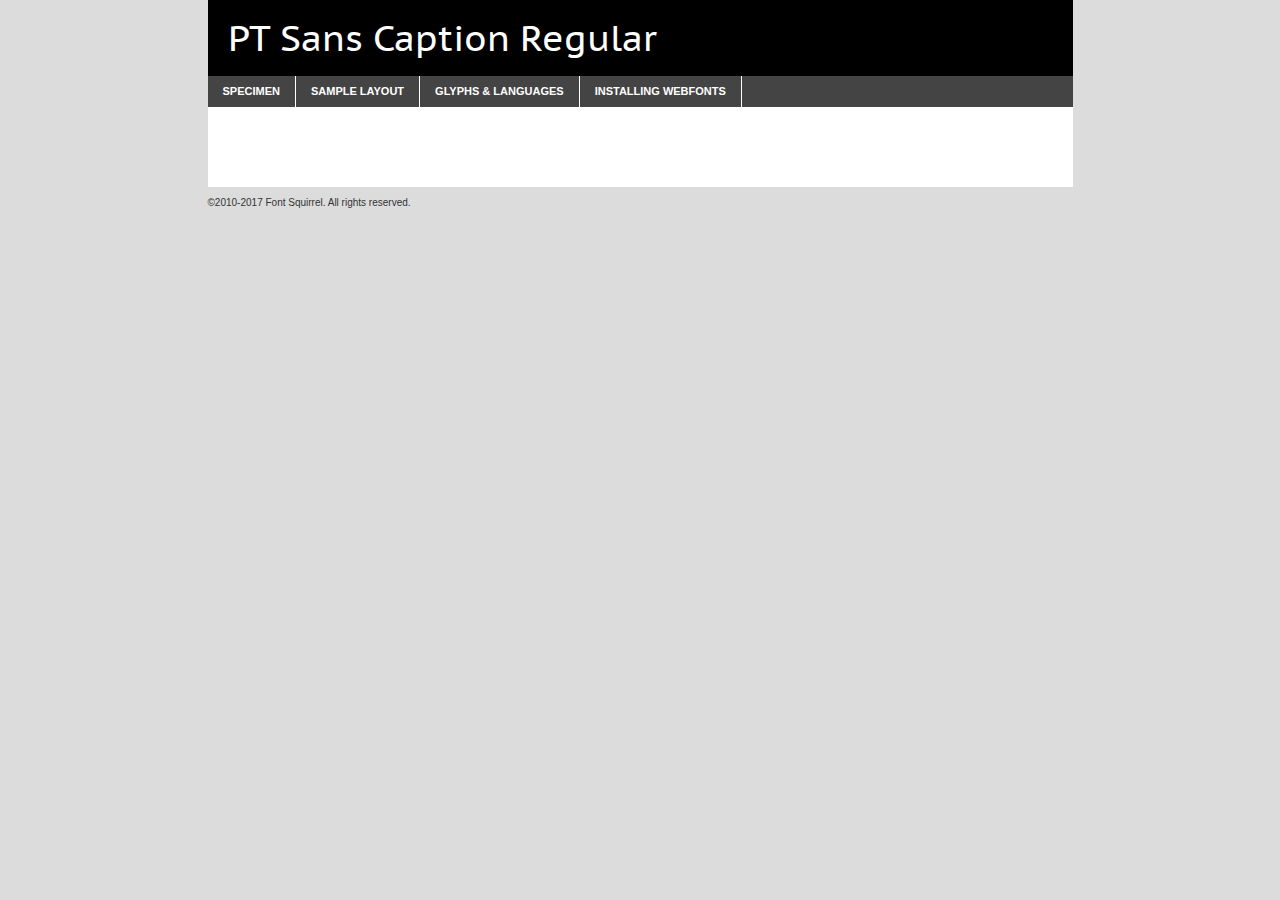
<file: webfontkit-20210225-035432/ptsanscaption-regular-demo.html>
<!DOCTYPE html PUBLIC "-//W3C//DTD XHTML 1.0 Transitional//EN"
	"http://www.w3.org/TR/xhtml1/DTD/xhtml1-transitional.dtd">

<html xmlns="http://www.w3.org/1999/xhtml" xml:lang="en" lang="en">
<head>
	<meta http-equiv="Content-Type" content="text/html; charset=utf-8" />
	<script src="http://ajax.googleapis.com/ajax/libs/jquery/1.7.2/jquery.min.js" type="text/javascript" charset="utf-8"></script>
	<script type="text/javascript">
	(function($){$.fn.easyTabs=function(option){var param=jQuery.extend({fadeSpeed:"fast",defaultContent:1,activeClass:'active'},option);$(this).each(function(){var thisId="#"+this.id;if(param.defaultContent==''){param.defaultContent=1;}
	if(typeof param.defaultContent=="number")
	{var defaultTab=$(thisId+" .tabs li:eq("+(param.defaultContent-1)+") a").attr('href').substr(1);}else{var defaultTab=param.defaultContent;}
	$(thisId+" .tabs li a").each(function(){var tabToHide=$(this).attr('href').substr(1);$("#"+tabToHide).addClass('easytabs-tab-content');});hideAll();changeContent(defaultTab);function hideAll(){$(thisId+" .easytabs-tab-content").hide();}
	function changeContent(tabId){hideAll();$(thisId+" .tabs li").removeClass(param.activeClass);$(thisId+" .tabs li a[href=#"+tabId+"]").closest('li').addClass(param.activeClass);if(param.fadeSpeed!="none")
	{$(thisId+" #"+tabId).fadeIn(param.fadeSpeed);}else{$(thisId+" #"+tabId).show();}}
	$(thisId+" .tabs li").click(function(){var tabId=$(this).find('a').attr('href').substr(1);changeContent(tabId);return false;});});}})(jQuery);
	</script>
	<link rel="stylesheet" href="specimen_files/specimen_stylesheet.css" type="text/css" charset="utf-8" />
	<link rel="stylesheet" href="stylesheet.css" type="text/css" charset="utf-8" />

	<style type="text/css">
					body{
				font-family: 'pt_sans_captionregular';
							}
		</style>

	<title>PT Sans Caption Regular Specimen</title>
	
	
	<script type="text/javascript" charset="utf-8">
		$(document).ready(function() {
			$('#container').easyTabs({defaultContent:1});
		});
	</script>
</head>

<body>
<div id="container">
	<div id="header">
		PT Sans Caption Regular	</div>
	<ul class="tabs">
		<li><a href="#specimen">Specimen</a></li>
		<li><a href="#layout">Sample Layout</a></li>
				<li><a href="#glyphs">Glyphs &amp; Languages</a></li>
		<li><a href="#installing">Installing Webfonts</a></li>
		
	</ul>
	
	<div id="main_content">

		
			<div id="specimen">
		
				<div class="section">
					<div class="grid12 firstcol">
						<div class="huge">AaBb</div>
					</div>
				</div>
		
				<div class="section">
					<div class="glyph_range">A&#x200B;B&#x200b;C&#x200b;D&#x200b;E&#x200b;F&#x200b;G&#x200b;H&#x200b;I&#x200b;J&#x200b;K&#x200b;L&#x200b;M&#x200b;N&#x200b;O&#x200b;P&#x200b;Q&#x200b;R&#x200b;S&#x200b;T&#x200b;U&#x200b;V&#x200b;W&#x200b;X&#x200b;Y&#x200b;Z&#x200b;a&#x200b;b&#x200b;c&#x200b;d&#x200b;e&#x200b;f&#x200b;g&#x200b;h&#x200b;i&#x200b;j&#x200b;k&#x200b;l&#x200b;m&#x200b;n&#x200b;o&#x200b;p&#x200b;q&#x200b;r&#x200b;s&#x200b;t&#x200b;u&#x200b;v&#x200b;w&#x200b;x&#x200b;y&#x200b;z&#x200b;1&#x200b;2&#x200b;3&#x200b;4&#x200b;5&#x200b;6&#x200b;7&#x200b;8&#x200b;9&#x200b;0&#x200b;&amp;&#x200b;.&#x200b;,&#x200b;?&#x200b;!&#x200b;&#64;&#x200b;(&#x200b;)&#x200b;#&#x200b;$&#x200b;%&#x200b;*&#x200b;+&#x200b;-&#x200b;=&#x200b;:&#x200b;;</div>
				</div>
				<div class="section">
					<div class="grid12 firstcol">
						<table class="sample_table">
							<tr><td>10</td><td class="size10">abcdefghijklmnopqrstuvwxyzABCDEFGHIJKLMNOPQRSTUVWXYZ0123456789abcdefghijklmnopqrstuvwxyzABCDEFGHIJKLMNOPQRSTUVWXYZ0123456789abcdefghijklmnopqrstuvwxyzABCDEFGHIJKLMNOPQRSTUVWXYZ</td></tr>
							<tr><td>11</td><td class="size11">abcdefghijklmnopqrstuvwxyzABCDEFGHIJKLMNOPQRSTUVWXYZ0123456789abcdefghijklmnopqrstuvwxyzABCDEFGHIJKLMNOPQRSTUVWXYZ0123456789abcdefghijklmnopqrstuvwxyzABCDEFGHIJKLMNOPQRSTUVWXYZ</td></tr>
							<tr><td>12</td><td class="size12">abcdefghijklmnopqrstuvwxyzABCDEFGHIJKLMNOPQRSTUVWXYZ0123456789abcdefghijklmnopqrstuvwxyzABCDEFGHIJKLMNOPQRSTUVWXYZ0123456789abcdefghijklmnopqrstuvwxyzABCDEFGHIJKLMNOPQRSTUVWXYZ</td></tr>
							<tr><td>13</td><td class="size13">abcdefghijklmnopqrstuvwxyzABCDEFGHIJKLMNOPQRSTUVWXYZ0123456789abcdefghijklmnopqrstuvwxyzABCDEFGHIJKLMNOPQRSTUVWXYZ0123456789abcdefghijklmnopqrstuvwxyzABCDEFGHIJKLMNOPQRSTUVWXYZ</td></tr>
							<tr><td>14</td><td class="size14">abcdefghijklmnopqrstuvwxyzABCDEFGHIJKLMNOPQRSTUVWXYZ0123456789abcdefghijklmnopqrstuvwxyzABCDEFGHIJKLMNOPQRSTUVWXYZ0123456789abcdefghijklmnopqrstuvwxyzABCDEFGHIJKLMNOPQRSTUVWXYZ</td></tr>
							<tr><td>16</td><td class="size16">abcdefghijklmnopqrstuvwxyzABCDEFGHIJKLMNOPQRSTUVWXYZ0123456789abcdefghijklmnopqrstuvwxyzABCDEFGHIJKLMNOPQRSTUVWXYZ</td></tr>
							<tr><td>18</td><td class="size18">abcdefghijklmnopqrstuvwxyzABCDEFGHIJKLMNOPQRSTUVWXYZ0123456789abcdefghijklmnopqrstuvwxyzABCDEFGHIJKLMNOPQRSTUVWXYZ</td></tr>
							<tr><td>20</td><td class="size20">abcdefghijklmnopqrstuvwxyzABCDEFGHIJKLMNOPQRSTUVWXYZ0123456789abcdefghijklmnopqrstuvwxyzABCDEFGHIJKLMNOPQRSTUVWXYZ</td></tr>
							<tr><td>24</td><td class="size24">abcdefghijklmnopqrstuvwxyzABCDEFGHIJKLMNOPQRSTUVWXYZ0123456789abcdefghijklmnopqrstuvwxyzABCDEFGHIJKLMNOPQRSTUVWXYZ</td></tr>
							<tr><td>30</td><td class="size30">abcdefghijklmnopqrstuvwxyzABCDEFGHIJKLMNOPQRSTUVWXYZ0123456789abcdefghijklmnopqrstuvwxyzABCDEFGHIJKLMNOPQRSTUVWXYZ</td></tr>
							<tr><td>36</td><td class="size36">abcdefghijklmnopqrstuvwxyzABCDEFGHIJKLMNOPQRSTUVWXYZ0123456789abcdefghijklmnopqrstuvwxyzABCDEFGHIJKLMNOPQRSTUVWXYZ</td></tr>
							<tr><td>48</td><td class="size48">abcdefghijklmnopqrstuvwxyzABCDEFGHIJKLMNOPQRSTUVWXYZ0123456789abcdefghijklmnopqrstuvwxyzABCDEFGHIJKLMNOPQRSTUVWXYZ</td></tr>
							<tr><td>60</td><td class="size60">abcdefghijklmnopqrstuvwxyzABCDEFGHIJKLMNOPQRSTUVWXYZ0123456789abcdefghijklmnopqrstuvwxyzABCDEFGHIJKLMNOPQRSTUVWXYZ</td></tr>
							<tr><td>72</td><td class="size72">abcdefghijklmnopqrstuvwxyzABCDEFGHIJKLMNOPQRSTUVWXYZ0123456789abcdefghijklmnopqrstuvwxyzABCDEFGHIJKLMNOPQRSTUVWXYZ</td></tr>
							<tr><td>90</td><td class="size90">abcdefghijklmnopqrstuvwxyzABCDEFGHIJKLMNOPQRSTUVWXYZ0123456789abcdefghijklmnopqrstuvwxyzABCDEFGHIJKLMNOPQRSTUVWXYZ</td></tr>
						</table>
				
					</div>
			
				</div>
		
		
		
								<div class="section" id="bodycomparison">


										<div id="xheight">
				<div class="fontbody">&#x25FC;&#x25FC;&#x25FC;&#x25FC;&#x25FC;&#x25FC;&#x25FC;&#x25FC;&#x25FC;&#x25FC;&#x25FC;&#x25FC;&#x25FC;&#x25FC;&#x25FC;&#x25FC;&#x25FC;&#x25FC;&#x25FC;&#x25FC;&#x25FC;&#x25FC;&#x25FC;&#x25FC;&#x25FC;&#x25FC;&#x25FC;&#x25FC;&#x25FC;&#x25FC;&#x25FC;&#x25FC;&#x25FC;&#x25FC;&#x25FC;&#x25FC;&#x25FC;&#x25FC;&#x25FC;&#x25FC;&#x25FC;&#x25FC;&#x25FC;&#x25FC;&#x25FC;&#x25FC;&#x25FC;&#x25FC;&#x25FC;&#x25FC;&#x25FC;&#x25FC;&#x25FC;&#x25FC;&#x25FC;&#x25FC;&#x25FC;&#x25FC;&#x25FC;&#x25FC;&#x25FC;&#x25FC;&#x25FC;&#x25FC;&#x25FC;&#x25FC;&#x25FC;&#x25FC;&#x25FC;&#x25FC;&#x25FC;&#x25FC;&#x25FC;&#x25FC;&#x25FC;&#x25FC;&#x25FC;&#x25FC;&#x25FC;&#x25FC;&#x25FC;&#x25FC;&#x25FC;&#x25FC;&#x25FC;&#x25FC;&#x25FC;&#x25FC;&#x25FC;&#x25FC;&#x25FC;&#x25FC;&#x25FC;&#x25FC;&#x25FC;&#x25FC;&#x25FC;&#x25FC;&#x25FC;body</div><div class="arialbody">body</div><div class="verdanabody">body</div><div class="georgiabody">body</div></div>
										<div class="fontbody" style="z-index:1">
											body<span>PT Sans Caption Regular</span>
										</div>
										<div class="arialbody" style="z-index:1">
											body<span>Arial</span>
										</div>
										<div class="verdanabody" style="z-index:1">
											body<span>Verdana</span>
										</div>
										<div class="georgiabody" style="z-index:1">
											body<span>Georgia</span>
										</div>



								</div>
		
		
				<div class="section psample psample_row1" id="">
					
					<div class="grid2 firstcol">
						<p class="size10"><span>10.</span>Aenean lacinia bibendum nulla sed consectetur. Fusce dapibus, tellus ac cursus commodo, tortor mauris condimentum nibh, ut fermentum massa justo sit amet risus. Nullam id dolor id nibh ultricies vehicula ut id elit. Cum sociis natoque penatibus et magnis dis parturient montes, nascetur ridiculus mus. Nulla vitae elit libero, a pharetra augue.</p>
			
					</div>
					<div class="grid3">
						<p class="size11"><span>11.</span>Aenean lacinia bibendum nulla sed consectetur. Fusce dapibus, tellus ac cursus commodo, tortor mauris condimentum nibh, ut fermentum massa justo sit amet risus. Nullam id dolor id nibh ultricies vehicula ut id elit. Cum sociis natoque penatibus et magnis dis parturient montes, nascetur ridiculus mus. Nulla vitae elit libero, a pharetra augue.</p>
			
					</div>
					<div class="grid3">
						<p class="size12"><span>12.</span>Aenean lacinia bibendum nulla sed consectetur. Fusce dapibus, tellus ac cursus commodo, tortor mauris condimentum nibh, ut fermentum massa justo sit amet risus. Nullam id dolor id nibh ultricies vehicula ut id elit. Cum sociis natoque penatibus et magnis dis parturient montes, nascetur ridiculus mus. Nulla vitae elit libero, a pharetra augue.</p>
			
					</div>
					<div class="grid4">
						<p class="size13"><span>13.</span>Aenean lacinia bibendum nulla sed consectetur. Fusce dapibus, tellus ac cursus commodo, tortor mauris condimentum nibh, ut fermentum massa justo sit amet risus. Nullam id dolor id nibh ultricies vehicula ut id elit. Cum sociis natoque penatibus et magnis dis parturient montes, nascetur ridiculus mus. Nulla vitae elit libero, a pharetra augue.</p>
			
					</div>
					<div class="white_blend"></div>
					
				</div>
				<div class="section psample psample_row2" id="">
					<div class="grid3 firstcol">
						<p class="size14"><span>14.</span>Aenean lacinia bibendum nulla sed consectetur. Fusce dapibus, tellus ac cursus commodo, tortor mauris condimentum nibh, ut fermentum massa justo sit amet risus. Nullam id dolor id nibh ultricies vehicula ut id elit. Cum sociis natoque penatibus et magnis dis parturient montes, nascetur ridiculus mus. Nulla vitae elit libero, a pharetra augue.</p>
			
					</div>
					<div class="grid4">
						<p class="size16"><span>16.</span>Aenean lacinia bibendum nulla sed consectetur. Fusce dapibus, tellus ac cursus commodo, tortor mauris condimentum nibh, ut fermentum massa justo sit amet risus. Nullam id dolor id nibh ultricies vehicula ut id elit. Cum sociis natoque penatibus et magnis dis parturient montes, nascetur ridiculus mus. Nulla vitae elit libero, a pharetra augue.</p>
			
					</div>
					<div class="grid5">
						<p class="size18"><span>18.</span>Aenean lacinia bibendum nulla sed consectetur. Fusce dapibus, tellus ac cursus commodo, tortor mauris condimentum nibh, ut fermentum massa justo sit amet risus. Nullam id dolor id nibh ultricies vehicula ut id elit. Cum sociis natoque penatibus et magnis dis parturient montes, nascetur ridiculus mus. Nulla vitae elit libero, a pharetra augue.</p>
			
					</div>

					<div class="white_blend"></div>

				</div>
				
				<div class="section psample psample_row3" id="">
					<div class="grid5 firstcol">
						<p class="size20"><span>20.</span>Aenean lacinia bibendum nulla sed consectetur. Fusce dapibus, tellus ac cursus commodo, tortor mauris condimentum nibh, ut fermentum massa justo sit amet risus. Nullam id dolor id nibh ultricies vehicula ut id elit. Cum sociis natoque penatibus et magnis dis parturient montes, nascetur ridiculus mus. Nulla vitae elit libero, a pharetra augue.</p>
					</div>
					<div class="grid7">
						<p class="size24"><span>24.</span>Aenean lacinia bibendum nulla sed consectetur. Fusce dapibus, tellus ac cursus commodo, tortor mauris condimentum nibh, ut fermentum massa justo sit amet risus. Nullam id dolor id nibh ultricies vehicula ut id elit. Cum sociis natoque penatibus et magnis dis parturient montes, nascetur ridiculus mus. Nulla vitae elit libero, a pharetra augue.</p>
					</div>
					
					<div class="white_blend"></div>
					
				</div>
				
				<div class="section psample psample_row4" id="">
					<div class="grid12 firstcol">
						<p class="size30"><span>30.</span>Aenean lacinia bibendum nulla sed consectetur. Fusce dapibus, tellus ac cursus commodo, tortor mauris condimentum nibh, ut fermentum massa justo sit amet risus. Nullam id dolor id nibh ultricies vehicula ut id elit. Cum sociis natoque penatibus et magnis dis parturient montes, nascetur ridiculus mus. Nulla vitae elit libero, a pharetra augue.</p>
					</div>
					<div class="white_blend"></div>
					
				</div>
				
				
				
				<div class="section psample psample_row1 fullreverse">
					<div class="grid2 firstcol">
						<p class="size10"><span>10.</span>Aenean lacinia bibendum nulla sed consectetur. Fusce dapibus, tellus ac cursus commodo, tortor mauris condimentum nibh, ut fermentum massa justo sit amet risus. Nullam id dolor id nibh ultricies vehicula ut id elit. Cum sociis natoque penatibus et magnis dis parturient montes, nascetur ridiculus mus. Nulla vitae elit libero, a pharetra augue.</p>
			
					</div>
					<div class="grid3">
						<p class="size11"><span>11.</span>Aenean lacinia bibendum nulla sed consectetur. Fusce dapibus, tellus ac cursus commodo, tortor mauris condimentum nibh, ut fermentum massa justo sit amet risus. Nullam id dolor id nibh ultricies vehicula ut id elit. Cum sociis natoque penatibus et magnis dis parturient montes, nascetur ridiculus mus. Nulla vitae elit libero, a pharetra augue.</p>
			
					</div>
					<div class="grid3">
						<p class="size12"><span>12.</span>Aenean lacinia bibendum nulla sed consectetur. Fusce dapibus, tellus ac cursus commodo, tortor mauris condimentum nibh, ut fermentum massa justo sit amet risus. Nullam id dolor id nibh ultricies vehicula ut id elit. Cum sociis natoque penatibus et magnis dis parturient montes, nascetur ridiculus mus. Nulla vitae elit libero, a pharetra augue.</p>
			
					</div>
					<div class="grid4">
						<p class="size13"><span>13.</span>Aenean lacinia bibendum nulla sed consectetur. Fusce dapibus, tellus ac cursus commodo, tortor mauris condimentum nibh, ut fermentum massa justo sit amet risus. Nullam id dolor id nibh ultricies vehicula ut id elit. Cum sociis natoque penatibus et magnis dis parturient montes, nascetur ridiculus mus. Nulla vitae elit libero, a pharetra augue.</p>
			
					</div>
					<div class="black_blend"></div>
					
				</div>
				
				<div class="section psample psample_row2 fullreverse">
					<div class="grid3 firstcol">
						<p class="size14"><span>14.</span>Aenean lacinia bibendum nulla sed consectetur. Fusce dapibus, tellus ac cursus commodo, tortor mauris condimentum nibh, ut fermentum massa justo sit amet risus. Nullam id dolor id nibh ultricies vehicula ut id elit. Cum sociis natoque penatibus et magnis dis parturient montes, nascetur ridiculus mus. Nulla vitae elit libero, a pharetra augue.</p>
			
					</div>
					<div class="grid4">
						<p class="size16"><span>16.</span>Aenean lacinia bibendum nulla sed consectetur. Fusce dapibus, tellus ac cursus commodo, tortor mauris condimentum nibh, ut fermentum massa justo sit amet risus. Nullam id dolor id nibh ultricies vehicula ut id elit. Cum sociis natoque penatibus et magnis dis parturient montes, nascetur ridiculus mus. Nulla vitae elit libero, a pharetra augue.</p>
			
					</div>
					<div class="grid5">
						<p class="size18"><span>18.</span>Aenean lacinia bibendum nulla sed consectetur. Fusce dapibus, tellus ac cursus commodo, tortor mauris condimentum nibh, ut fermentum massa justo sit amet risus. Nullam id dolor id nibh ultricies vehicula ut id elit. Cum sociis natoque penatibus et magnis dis parturient montes, nascetur ridiculus mus. Nulla vitae elit libero, a pharetra augue.</p>
			
					</div>
					<div class="black_blend"></div>

				</div>
				
				<div class="section psample fullreverse psample_row3" id="">
					<div class="grid5 firstcol">
						<p class="size20"><span>20.</span>Aenean lacinia bibendum nulla sed consectetur. Fusce dapibus, tellus ac cursus commodo, tortor mauris condimentum nibh, ut fermentum massa justo sit amet risus. Nullam id dolor id nibh ultricies vehicula ut id elit. Cum sociis natoque penatibus et magnis dis parturient montes, nascetur ridiculus mus. Nulla vitae elit libero, a pharetra augue.</p>
					</div>
					<div class="grid7">
						<p class="size24"><span>24.</span>Aenean lacinia bibendum nulla sed consectetur. Fusce dapibus, tellus ac cursus commodo, tortor mauris condimentum nibh, ut fermentum massa justo sit amet risus. Nullam id dolor id nibh ultricies vehicula ut id elit. Cum sociis natoque penatibus et magnis dis parturient montes, nascetur ridiculus mus. Nulla vitae elit libero, a pharetra augue.</p>
					</div>
					
					<div class="black_blend"></div>
					
				</div>
				
				<div class="section psample fullreverse psample_row4" id="" style="border-bottom: 20px #000 solid;">
					<div class="grid12 firstcol">
						<p class="size30"><span>30.</span>Aenean lacinia bibendum nulla sed consectetur. Fusce dapibus, tellus ac cursus commodo, tortor mauris condimentum nibh, ut fermentum massa justo sit amet risus. Nullam id dolor id nibh ultricies vehicula ut id elit. Cum sociis natoque penatibus et magnis dis parturient montes, nascetur ridiculus mus. Nulla vitae elit libero, a pharetra augue.</p>
					</div>
					<div class="black_blend"></div>
					
				</div>
				
				
				
				
			</div>
			
			<div id="layout">
				
				<div class="section">
					
					<div class="grid12 firstcol">
						<h1>Lorem Ipsum Dolor</h1>
						<h2>Etiam porta sem malesuada magna mollis euismod</h2>
						
						<p class="byline">By <a href="#link">Aenean Lacinia</a></p>
					</div>
				</div>
				<div class="section">
					<div class="grid8 firstcol">
						<p class="large">Donec sed odio dui. Morbi leo risus, porta ac consectetur ac, vestibulum at eros. Fusce dapibus, tellus ac cursus commodo, tortor mauris condimentum nibh, ut fermentum massa justo sit amet risus. </p>

						
						<h3>Pellentesque ornare sem</h3>

						<p>Maecenas sed diam eget risus varius blandit sit amet non magna. Maecenas faucibus mollis interdum. Donec ullamcorper nulla non metus auctor fringilla. Nullam id dolor id nibh ultricies vehicula ut id elit. Nullam id dolor id nibh ultricies vehicula ut id elit. </p>

						<p>Aenean eu leo quam. Pellentesque ornare sem lacinia quam venenatis vestibulum. Lorem ipsum dolor sit amet, consectetur adipiscing elit. Cum sociis natoque penatibus et magnis dis parturient montes, nascetur ridiculus mus. </p>

						<p>Nulla vitae elit libero, a pharetra augue. Praesent commodo cursus magna, vel scelerisque nisl consectetur et. Aenean lacinia bibendum nulla sed consectetur. </p>

						<p>Nullam quis risus eget urna mollis ornare vel eu leo. Nullam quis risus eget urna mollis ornare vel eu leo. Maecenas sed diam eget risus varius blandit sit amet non magna. Donec ullamcorper nulla non metus auctor fringilla. </p>

						<h3>Cras mattis consectetur</h3>

						<p>Aenean eu leo quam. Pellentesque ornare sem lacinia quam venenatis vestibulum. Aenean lacinia bibendum nulla sed consectetur. Integer posuere erat a ante venenatis dapibus posuere velit aliquet. Cras mattis consectetur purus sit amet fermentum. </p>

						<p>Nullam id dolor id nibh ultricies vehicula ut id elit. Nullam quis risus eget urna mollis ornare vel eu leo. Cras mattis consectetur purus sit amet fermentum.</p>
					</div>
					
					<div class="grid4 sidebar">
						
						<div class="box reverse">
							<p class="last">Nullam quis risus eget urna mollis ornare vel eu leo. Donec ullamcorper nulla non metus auctor fringilla. Cras mattis consectetur purus sit amet fermentum. Sed posuere consectetur est at lobortis. Lorem ipsum dolor sit amet, consectetur adipiscing elit. </p>
						</div>
						
						<p class="caption">Maecenas sed diam eget risus varius.</p>

						<p>Vestibulum id ligula porta felis euismod semper. Integer posuere erat a ante venenatis dapibus posuere velit aliquet. Vestibulum id ligula porta felis euismod semper. Sed posuere consectetur est at lobortis. Maecenas sed diam eget risus varius blandit sit amet non magna. Fusce dapibus, tellus ac cursus commodo, tortor mauris condimentum nibh, ut fermentum massa justo sit amet risus. </p>

					

						<p>Duis mollis, est non commodo luctus, nisi erat porttitor ligula, eget lacinia odio sem nec elit. Aenean lacinia bibendum nulla sed consectetur. Vivamus sagittis lacus vel augue laoreet rutrum faucibus dolor auctor. Aenean lacinia bibendum nulla sed consectetur. Nullam quis risus eget urna mollis ornare vel eu leo. </p>

						<p>Praesent commodo cursus magna, vel scelerisque nisl consectetur et. Donec ullamcorper nulla non metus auctor fringilla. Maecenas faucibus mollis interdum. Fusce dapibus, tellus ac cursus commodo, tortor mauris condimentum nibh, ut fermentum massa justo sit amet risus. </p>

					</div>
				</div>
				
			</div>


			



		<div id="glyphs">
			<div class="section">
				<div class="grid12 firstcol">
			
				<h1>Language Support</h1>
				<p>The subset of PT Sans Caption Regular in this kit supports the following languages:<br />
			
					Cyrillic, English, Arrernte, Bislama, Cebuano, Fijian, Gilbertese, Hmong, Ibanag, Iloko_ilokano, Interglossa_glosa, Interlingua, Lojban, Norfolk_pitcairnese, Oromo, Rotokas, Seychelles_creole, Shona, Somali, Southern_ndebele, Swahili, Swati_swazi, Tok_pisin, Turkmen_cyrillic, Uyghur_cyrillic, Votic_cyrillic, Warlpiri, Xhosa, Zulu, Latinbasic, Ubasic, Demo				</p>
				<h1>Glyph Chart</h1>
				<p>The subset of PT Sans Caption Regular in this kit includes all the glyphs listed below. Unicode entities are included above each glyph to help you insert individual characters into your layout.</p>
				<div id="glyph_chart">
			
																				 <div><p>&amp;#13;</p>&#13;</div>
																				 <div><p>&amp;#32;</p>&#32;</div>
																				 <div><p>&amp;#33;</p>&#33;</div>
																				 <div><p>&amp;#34;</p>&#34;</div>
																				 <div><p>&amp;#35;</p>&#35;</div>
																				 <div><p>&amp;#36;</p>&#36;</div>
																				 <div><p>&amp;#37;</p>&#37;</div>
																				 <div><p>&amp;#38;</p>&#38;</div>
																				 <div><p>&amp;#39;</p>&#39;</div>
																				 <div><p>&amp;#40;</p>&#40;</div>
																				 <div><p>&amp;#41;</p>&#41;</div>
																				 <div><p>&amp;#42;</p>&#42;</div>
																				 <div><p>&amp;#43;</p>&#43;</div>
																				 <div><p>&amp;#44;</p>&#44;</div>
																				 <div><p>&amp;#45;</p>&#45;</div>
																				 <div><p>&amp;#46;</p>&#46;</div>
																				 <div><p>&amp;#47;</p>&#47;</div>
																				 <div><p>&amp;#48;</p>&#48;</div>
																				 <div><p>&amp;#49;</p>&#49;</div>
																				 <div><p>&amp;#50;</p>&#50;</div>
																				 <div><p>&amp;#51;</p>&#51;</div>
																				 <div><p>&amp;#52;</p>&#52;</div>
																				 <div><p>&amp;#53;</p>&#53;</div>
																				 <div><p>&amp;#54;</p>&#54;</div>
																				 <div><p>&amp;#55;</p>&#55;</div>
																				 <div><p>&amp;#56;</p>&#56;</div>
																				 <div><p>&amp;#57;</p>&#57;</div>
																				 <div><p>&amp;#58;</p>&#58;</div>
																				 <div><p>&amp;#59;</p>&#59;</div>
																				 <div><p>&amp;#60;</p>&#60;</div>
																				 <div><p>&amp;#61;</p>&#61;</div>
																				 <div><p>&amp;#62;</p>&#62;</div>
																				 <div><p>&amp;#63;</p>&#63;</div>
																				 <div><p>&amp;#64;</p>&#64;</div>
																				 <div><p>&amp;#65;</p>&#65;</div>
																				 <div><p>&amp;#66;</p>&#66;</div>
																				 <div><p>&amp;#67;</p>&#67;</div>
																				 <div><p>&amp;#68;</p>&#68;</div>
																				 <div><p>&amp;#69;</p>&#69;</div>
																				 <div><p>&amp;#70;</p>&#70;</div>
																				 <div><p>&amp;#71;</p>&#71;</div>
																				 <div><p>&amp;#72;</p>&#72;</div>
																				 <div><p>&amp;#73;</p>&#73;</div>
																				 <div><p>&amp;#74;</p>&#74;</div>
																				 <div><p>&amp;#75;</p>&#75;</div>
																				 <div><p>&amp;#76;</p>&#76;</div>
																				 <div><p>&amp;#77;</p>&#77;</div>
																				 <div><p>&amp;#78;</p>&#78;</div>
																				 <div><p>&amp;#79;</p>&#79;</div>
																				 <div><p>&amp;#80;</p>&#80;</div>
																				 <div><p>&amp;#81;</p>&#81;</div>
																				 <div><p>&amp;#82;</p>&#82;</div>
																				 <div><p>&amp;#83;</p>&#83;</div>
																				 <div><p>&amp;#84;</p>&#84;</div>
																				 <div><p>&amp;#85;</p>&#85;</div>
																				 <div><p>&amp;#86;</p>&#86;</div>
																				 <div><p>&amp;#87;</p>&#87;</div>
																				 <div><p>&amp;#88;</p>&#88;</div>
																				 <div><p>&amp;#89;</p>&#89;</div>
																				 <div><p>&amp;#90;</p>&#90;</div>
																				 <div><p>&amp;#91;</p>&#91;</div>
																				 <div><p>&amp;#92;</p>&#92;</div>
																				 <div><p>&amp;#93;</p>&#93;</div>
																				 <div><p>&amp;#94;</p>&#94;</div>
																				 <div><p>&amp;#95;</p>&#95;</div>
																				 <div><p>&amp;#96;</p>&#96;</div>
																				 <div><p>&amp;#97;</p>&#97;</div>
																				 <div><p>&amp;#98;</p>&#98;</div>
																				 <div><p>&amp;#99;</p>&#99;</div>
																				 <div><p>&amp;#100;</p>&#100;</div>
																				 <div><p>&amp;#101;</p>&#101;</div>
																				 <div><p>&amp;#102;</p>&#102;</div>
																				 <div><p>&amp;#103;</p>&#103;</div>
																				 <div><p>&amp;#104;</p>&#104;</div>
																				 <div><p>&amp;#105;</p>&#105;</div>
																				 <div><p>&amp;#106;</p>&#106;</div>
																				 <div><p>&amp;#107;</p>&#107;</div>
																				 <div><p>&amp;#108;</p>&#108;</div>
																				 <div><p>&amp;#109;</p>&#109;</div>
																				 <div><p>&amp;#110;</p>&#110;</div>
																				 <div><p>&amp;#111;</p>&#111;</div>
																				 <div><p>&amp;#112;</p>&#112;</div>
																				 <div><p>&amp;#113;</p>&#113;</div>
																				 <div><p>&amp;#114;</p>&#114;</div>
																				 <div><p>&amp;#115;</p>&#115;</div>
																				 <div><p>&amp;#116;</p>&#116;</div>
																				 <div><p>&amp;#117;</p>&#117;</div>
																				 <div><p>&amp;#118;</p>&#118;</div>
																				 <div><p>&amp;#119;</p>&#119;</div>
																				 <div><p>&amp;#120;</p>&#120;</div>
																				 <div><p>&amp;#121;</p>&#121;</div>
																				 <div><p>&amp;#122;</p>&#122;</div>
																				 <div><p>&amp;#123;</p>&#123;</div>
																				 <div><p>&amp;#124;</p>&#124;</div>
																				 <div><p>&amp;#125;</p>&#125;</div>
																				 <div><p>&amp;#126;</p>&#126;</div>
																				 <div><p>&amp;#160;</p>&#160;</div>
																				 <div><p>&amp;#162;</p>&#162;</div>
																				 <div><p>&amp;#163;</p>&#163;</div>
																				 <div><p>&amp;#165;</p>&#165;</div>
																				 <div><p>&amp;#168;</p>&#168;</div>
																				 <div><p>&amp;#169;</p>&#169;</div>
																				 <div><p>&amp;#171;</p>&#171;</div>
																				 <div><p>&amp;#173;</p>&#173;</div>
																				 <div><p>&amp;#174;</p>&#174;</div>
																				 <div><p>&amp;#180;</p>&#180;</div>
																				 <div><p>&amp;#184;</p>&#184;</div>
																				 <div><p>&amp;#187;</p>&#187;</div>
																				 <div><p>&amp;#710;</p>&#710;</div>
																				 <div><p>&amp;#730;</p>&#730;</div>
																				 <div><p>&amp;#732;</p>&#732;</div>
																				 <div><p>&amp;#1025;</p>&#1025;</div>
																				 <div><p>&amp;#1026;</p>&#1026;</div>
																				 <div><p>&amp;#1027;</p>&#1027;</div>
																				 <div><p>&amp;#1028;</p>&#1028;</div>
																				 <div><p>&amp;#1029;</p>&#1029;</div>
																				 <div><p>&amp;#1030;</p>&#1030;</div>
																				 <div><p>&amp;#1031;</p>&#1031;</div>
																				 <div><p>&amp;#1032;</p>&#1032;</div>
																				 <div><p>&amp;#1033;</p>&#1033;</div>
																				 <div><p>&amp;#1034;</p>&#1034;</div>
																				 <div><p>&amp;#1035;</p>&#1035;</div>
																				 <div><p>&amp;#1036;</p>&#1036;</div>
																				 <div><p>&amp;#1038;</p>&#1038;</div>
																				 <div><p>&amp;#1039;</p>&#1039;</div>
																				 <div><p>&amp;#1040;</p>&#1040;</div>
																				 <div><p>&amp;#1041;</p>&#1041;</div>
																				 <div><p>&amp;#1042;</p>&#1042;</div>
																				 <div><p>&amp;#1043;</p>&#1043;</div>
																				 <div><p>&amp;#1044;</p>&#1044;</div>
																				 <div><p>&amp;#1045;</p>&#1045;</div>
																				 <div><p>&amp;#1046;</p>&#1046;</div>
																				 <div><p>&amp;#1047;</p>&#1047;</div>
																				 <div><p>&amp;#1048;</p>&#1048;</div>
																				 <div><p>&amp;#1049;</p>&#1049;</div>
																				 <div><p>&amp;#1050;</p>&#1050;</div>
																				 <div><p>&amp;#1051;</p>&#1051;</div>
																				 <div><p>&amp;#1052;</p>&#1052;</div>
																				 <div><p>&amp;#1053;</p>&#1053;</div>
																				 <div><p>&amp;#1054;</p>&#1054;</div>
																				 <div><p>&amp;#1055;</p>&#1055;</div>
																				 <div><p>&amp;#1056;</p>&#1056;</div>
																				 <div><p>&amp;#1057;</p>&#1057;</div>
																				 <div><p>&amp;#1058;</p>&#1058;</div>
																				 <div><p>&amp;#1059;</p>&#1059;</div>
																				 <div><p>&amp;#1060;</p>&#1060;</div>
																				 <div><p>&amp;#1061;</p>&#1061;</div>
																				 <div><p>&amp;#1062;</p>&#1062;</div>
																				 <div><p>&amp;#1063;</p>&#1063;</div>
																				 <div><p>&amp;#1064;</p>&#1064;</div>
																				 <div><p>&amp;#1065;</p>&#1065;</div>
																				 <div><p>&amp;#1066;</p>&#1066;</div>
																				 <div><p>&amp;#1067;</p>&#1067;</div>
																				 <div><p>&amp;#1068;</p>&#1068;</div>
																				 <div><p>&amp;#1069;</p>&#1069;</div>
																				 <div><p>&amp;#1070;</p>&#1070;</div>
																				 <div><p>&amp;#1071;</p>&#1071;</div>
																				 <div><p>&amp;#1072;</p>&#1072;</div>
																				 <div><p>&amp;#1073;</p>&#1073;</div>
																				 <div><p>&amp;#1074;</p>&#1074;</div>
																				 <div><p>&amp;#1075;</p>&#1075;</div>
																				 <div><p>&amp;#1076;</p>&#1076;</div>
																				 <div><p>&amp;#1077;</p>&#1077;</div>
																				 <div><p>&amp;#1078;</p>&#1078;</div>
																				 <div><p>&amp;#1079;</p>&#1079;</div>
																				 <div><p>&amp;#1080;</p>&#1080;</div>
																				 <div><p>&amp;#1081;</p>&#1081;</div>
																				 <div><p>&amp;#1082;</p>&#1082;</div>
																				 <div><p>&amp;#1083;</p>&#1083;</div>
																				 <div><p>&amp;#1084;</p>&#1084;</div>
																				 <div><p>&amp;#1085;</p>&#1085;</div>
																				 <div><p>&amp;#1086;</p>&#1086;</div>
																				 <div><p>&amp;#1087;</p>&#1087;</div>
																				 <div><p>&amp;#1088;</p>&#1088;</div>
																				 <div><p>&amp;#1089;</p>&#1089;</div>
																				 <div><p>&amp;#1090;</p>&#1090;</div>
																				 <div><p>&amp;#1091;</p>&#1091;</div>
																				 <div><p>&amp;#1092;</p>&#1092;</div>
																				 <div><p>&amp;#1093;</p>&#1093;</div>
																				 <div><p>&amp;#1094;</p>&#1094;</div>
																				 <div><p>&amp;#1095;</p>&#1095;</div>
																				 <div><p>&amp;#1096;</p>&#1096;</div>
																				 <div><p>&amp;#1097;</p>&#1097;</div>
																				 <div><p>&amp;#1098;</p>&#1098;</div>
																				 <div><p>&amp;#1099;</p>&#1099;</div>
																				 <div><p>&amp;#1100;</p>&#1100;</div>
																				 <div><p>&amp;#1101;</p>&#1101;</div>
																				 <div><p>&amp;#1102;</p>&#1102;</div>
																				 <div><p>&amp;#1103;</p>&#1103;</div>
																				 <div><p>&amp;#1105;</p>&#1105;</div>
																				 <div><p>&amp;#1106;</p>&#1106;</div>
																				 <div><p>&amp;#1107;</p>&#1107;</div>
																				 <div><p>&amp;#1108;</p>&#1108;</div>
																				 <div><p>&amp;#1109;</p>&#1109;</div>
																				 <div><p>&amp;#1110;</p>&#1110;</div>
																				 <div><p>&amp;#1111;</p>&#1111;</div>
																				 <div><p>&amp;#1112;</p>&#1112;</div>
																				 <div><p>&amp;#1113;</p>&#1113;</div>
																				 <div><p>&amp;#1114;</p>&#1114;</div>
																				 <div><p>&amp;#1115;</p>&#1115;</div>
																				 <div><p>&amp;#1116;</p>&#1116;</div>
																				 <div><p>&amp;#1118;</p>&#1118;</div>
																				 <div><p>&amp;#1119;</p>&#1119;</div>
																				 <div><p>&amp;#1122;</p>&#1122;</div>
																				 <div><p>&amp;#1123;</p>&#1123;</div>
																				 <div><p>&amp;#1138;</p>&#1138;</div>
																				 <div><p>&amp;#1139;</p>&#1139;</div>
																				 <div><p>&amp;#1140;</p>&#1140;</div>
																				 <div><p>&amp;#1141;</p>&#1141;</div>
																				 <div><p>&amp;#1162;</p>&#1162;</div>
																				 <div><p>&amp;#1163;</p>&#1163;</div>
																				 <div><p>&amp;#1164;</p>&#1164;</div>
																				 <div><p>&amp;#1165;</p>&#1165;</div>
																				 <div><p>&amp;#1166;</p>&#1166;</div>
																				 <div><p>&amp;#1167;</p>&#1167;</div>
																				 <div><p>&amp;#1168;</p>&#1168;</div>
																				 <div><p>&amp;#1169;</p>&#1169;</div>
																				 <div><p>&amp;#1170;</p>&#1170;</div>
																				 <div><p>&amp;#1171;</p>&#1171;</div>
																				 <div><p>&amp;#1172;</p>&#1172;</div>
																				 <div><p>&amp;#1173;</p>&#1173;</div>
																				 <div><p>&amp;#1174;</p>&#1174;</div>
																				 <div><p>&amp;#1175;</p>&#1175;</div>
																				 <div><p>&amp;#1176;</p>&#1176;</div>
																				 <div><p>&amp;#1177;</p>&#1177;</div>
																				 <div><p>&amp;#1178;</p>&#1178;</div>
																				 <div><p>&amp;#1179;</p>&#1179;</div>
																				 <div><p>&amp;#1180;</p>&#1180;</div>
																				 <div><p>&amp;#1181;</p>&#1181;</div>
																				 <div><p>&amp;#1182;</p>&#1182;</div>
																				 <div><p>&amp;#1183;</p>&#1183;</div>
																				 <div><p>&amp;#1184;</p>&#1184;</div>
																				 <div><p>&amp;#1185;</p>&#1185;</div>
																				 <div><p>&amp;#1186;</p>&#1186;</div>
																				 <div><p>&amp;#1187;</p>&#1187;</div>
																				 <div><p>&amp;#1188;</p>&#1188;</div>
																				 <div><p>&amp;#1189;</p>&#1189;</div>
																				 <div><p>&amp;#1190;</p>&#1190;</div>
																				 <div><p>&amp;#1191;</p>&#1191;</div>
																				 <div><p>&amp;#1192;</p>&#1192;</div>
																				 <div><p>&amp;#1193;</p>&#1193;</div>
																				 <div><p>&amp;#1194;</p>&#1194;</div>
																				 <div><p>&amp;#1195;</p>&#1195;</div>
																				 <div><p>&amp;#1196;</p>&#1196;</div>
																				 <div><p>&amp;#1197;</p>&#1197;</div>
																				 <div><p>&amp;#1198;</p>&#1198;</div>
																				 <div><p>&amp;#1199;</p>&#1199;</div>
																				 <div><p>&amp;#1200;</p>&#1200;</div>
																				 <div><p>&amp;#1201;</p>&#1201;</div>
																				 <div><p>&amp;#1202;</p>&#1202;</div>
																				 <div><p>&amp;#1203;</p>&#1203;</div>
																				 <div><p>&amp;#1204;</p>&#1204;</div>
																				 <div><p>&amp;#1205;</p>&#1205;</div>
																				 <div><p>&amp;#1206;</p>&#1206;</div>
																				 <div><p>&amp;#1207;</p>&#1207;</div>
																				 <div><p>&amp;#1208;</p>&#1208;</div>
																				 <div><p>&amp;#1209;</p>&#1209;</div>
																				 <div><p>&amp;#1210;</p>&#1210;</div>
																				 <div><p>&amp;#1211;</p>&#1211;</div>
																				 <div><p>&amp;#1212;</p>&#1212;</div>
																				 <div><p>&amp;#1213;</p>&#1213;</div>
																				 <div><p>&amp;#1214;</p>&#1214;</div>
																				 <div><p>&amp;#1215;</p>&#1215;</div>
																				 <div><p>&amp;#1216;</p>&#1216;</div>
																				 <div><p>&amp;#1219;</p>&#1219;</div>
																				 <div><p>&amp;#1220;</p>&#1220;</div>
																				 <div><p>&amp;#1221;</p>&#1221;</div>
																				 <div><p>&amp;#1222;</p>&#1222;</div>
																				 <div><p>&amp;#1223;</p>&#1223;</div>
																				 <div><p>&amp;#1224;</p>&#1224;</div>
																				 <div><p>&amp;#1225;</p>&#1225;</div>
																				 <div><p>&amp;#1226;</p>&#1226;</div>
																				 <div><p>&amp;#1227;</p>&#1227;</div>
																				 <div><p>&amp;#1228;</p>&#1228;</div>
																				 <div><p>&amp;#1229;</p>&#1229;</div>
																				 <div><p>&amp;#1230;</p>&#1230;</div>
																				 <div><p>&amp;#1231;</p>&#1231;</div>
																				 <div><p>&amp;#1232;</p>&#1232;</div>
																				 <div><p>&amp;#1233;</p>&#1233;</div>
																				 <div><p>&amp;#1234;</p>&#1234;</div>
																				 <div><p>&amp;#1235;</p>&#1235;</div>
																				 <div><p>&amp;#1236;</p>&#1236;</div>
																				 <div><p>&amp;#1237;</p>&#1237;</div>
																				 <div><p>&amp;#1238;</p>&#1238;</div>
																				 <div><p>&amp;#1239;</p>&#1239;</div>
																				 <div><p>&amp;#1240;</p>&#1240;</div>
																				 <div><p>&amp;#1241;</p>&#1241;</div>
																				 <div><p>&amp;#1242;</p>&#1242;</div>
																				 <div><p>&amp;#1243;</p>&#1243;</div>
																				 <div><p>&amp;#1244;</p>&#1244;</div>
																				 <div><p>&amp;#1245;</p>&#1245;</div>
																				 <div><p>&amp;#1246;</p>&#1246;</div>
																				 <div><p>&amp;#1247;</p>&#1247;</div>
																				 <div><p>&amp;#1248;</p>&#1248;</div>
																				 <div><p>&amp;#1249;</p>&#1249;</div>
																				 <div><p>&amp;#1250;</p>&#1250;</div>
																				 <div><p>&amp;#1251;</p>&#1251;</div>
																				 <div><p>&amp;#1252;</p>&#1252;</div>
																				 <div><p>&amp;#1253;</p>&#1253;</div>
																				 <div><p>&amp;#1254;</p>&#1254;</div>
																				 <div><p>&amp;#1255;</p>&#1255;</div>
																				 <div><p>&amp;#1256;</p>&#1256;</div>
																				 <div><p>&amp;#1257;</p>&#1257;</div>
																				 <div><p>&amp;#1258;</p>&#1258;</div>
																				 <div><p>&amp;#1259;</p>&#1259;</div>
																				 <div><p>&amp;#1260;</p>&#1260;</div>
																				 <div><p>&amp;#1261;</p>&#1261;</div>
																				 <div><p>&amp;#1262;</p>&#1262;</div>
																				 <div><p>&amp;#1263;</p>&#1263;</div>
																				 <div><p>&amp;#1264;</p>&#1264;</div>
																				 <div><p>&amp;#1265;</p>&#1265;</div>
																				 <div><p>&amp;#1266;</p>&#1266;</div>
																				 <div><p>&amp;#1267;</p>&#1267;</div>
																				 <div><p>&amp;#1268;</p>&#1268;</div>
																				 <div><p>&amp;#1269;</p>&#1269;</div>
																				 <div><p>&amp;#1270;</p>&#1270;</div>
																				 <div><p>&amp;#1271;</p>&#1271;</div>
																				 <div><p>&amp;#1272;</p>&#1272;</div>
																				 <div><p>&amp;#1273;</p>&#1273;</div>
																				 <div><p>&amp;#1276;</p>&#1276;</div>
																				 <div><p>&amp;#1277;</p>&#1277;</div>
																				 <div><p>&amp;#8192;</p>&#8192;</div>
																				 <div><p>&amp;#8193;</p>&#8193;</div>
																				 <div><p>&amp;#8194;</p>&#8194;</div>
																				 <div><p>&amp;#8195;</p>&#8195;</div>
																				 <div><p>&amp;#8196;</p>&#8196;</div>
																				 <div><p>&amp;#8197;</p>&#8197;</div>
																				 <div><p>&amp;#8198;</p>&#8198;</div>
																				 <div><p>&amp;#8199;</p>&#8199;</div>
																				 <div><p>&amp;#8200;</p>&#8200;</div>
																				 <div><p>&amp;#8201;</p>&#8201;</div>
																				 <div><p>&amp;#8202;</p>&#8202;</div>
																				 <div><p>&amp;#8208;</p>&#8208;</div>
																				 <div><p>&amp;#8209;</p>&#8209;</div>
																				 <div><p>&amp;#8210;</p>&#8210;</div>
																				 <div><p>&amp;#8211;</p>&#8211;</div>
																				 <div><p>&amp;#8212;</p>&#8212;</div>
																				 <div><p>&amp;#8216;</p>&#8216;</div>
																				 <div><p>&amp;#8217;</p>&#8217;</div>
																				 <div><p>&amp;#8218;</p>&#8218;</div>
																				 <div><p>&amp;#8220;</p>&#8220;</div>
																				 <div><p>&amp;#8221;</p>&#8221;</div>
																				 <div><p>&amp;#8222;</p>&#8222;</div>
																				 <div><p>&amp;#8230;</p>&#8230;</div>
																				 <div><p>&amp;#8239;</p>&#8239;</div>
																				 <div><p>&amp;#8249;</p>&#8249;</div>
																				 <div><p>&amp;#8250;</p>&#8250;</div>
																				 <div><p>&amp;#8287;</p>&#8287;</div>
																				 <div><p>&amp;#8364;</p>&#8364;</div>
																				 <div><p>&amp;#8482;</p>&#8482;</div>
																				 <div><p>&amp;#9724;</p>&#9724;</div>
																																						</div>	
				</div>
		
		
			</div>
		</div>
		
		
		<div id="specs">
			
		</div>
	
		<div id="installing">
			<div class="section">
				<div class="grid7 firstcol">
					<h1>Installing Webfonts</h1>
					
					<p>Webfonts are supported by all major browser platforms but not all in the same way. There are currently four different font formats that must be included in order to target all browsers. This includes TTF, WOFF, EOT and SVG.</p>
					
					<h2>1. Upload your webfonts</h2>
					<p>You must upload your webfont kit to your website. They should be in or near the same directory as your CSS files.</p>
					
					<h2>2. Include the webfont stylesheet</h2>
					<p>A special CSS @font-face declaration helps the various browsers select the appropriate font it needs without causing you a bunch of headaches. Learn more about this syntax by reading the <a href="https://www.fontspring.com/blog/further-hardening-of-the-bulletproof-syntax">Fontspring blog post</a> about it. The code for it is as follows:</p>


<code>
@font-face{ 
	font-family: 'MyWebFont';
	src: url('WebFont.eot');
	src: url('WebFont.eot?#iefix') format('embedded-opentype'),
	     url('WebFont.woff') format('woff'),
	     url('WebFont.ttf') format('truetype'),
	     url('WebFont.svg#webfont') format('svg');
}
</code>

	<p>We've already gone ahead and generated the code for you. All you have to do is link to the stylesheet in your HTML, like this:</p>
	<code>&lt;link rel=&quot;stylesheet&quot; href=&quot;stylesheet.css&quot; type=&quot;text/css&quot; charset=&quot;utf-8&quot; /&gt;</code>

					<h2>3. Modify your own stylesheet</h2>
					<p>To take advantage of your new fonts, you must tell your stylesheet to use them. Look at the original @font-face declaration above and find the property called "font-family." The name linked there will be what you use to reference the font. Prepend that webfont name to the font stack in the "font-family" property, inside the selector you want to change. For example:</p>
<code>p { font-family: 'WebFont', Arial, sans-serif; }</code>

<h2>4. Test</h2>
<p>Getting webfonts to work cross-browser <em>can</em> be tricky. Use the information in the sidebar to help you if you find that fonts aren't loading in a particular browser.</p>
				</div>
				
				<div class="grid5 sidebar">
					<div class="box">
						<h2>Troubleshooting<br />Font-Face Problems</h2>
						<p>Having trouble getting your webfonts to load in your new website? Here are some tips to sort out what might be the problem.</p>

						<h3>Fonts not showing in any browser</h3>

						<p>This sounds like you need to work on the plumbing. You either did not upload the fonts to the correct directory, or you did not link the fonts properly in the CSS. If you've confirmed that all this is correct and you still have a problem, take a look at your .htaccess file and see if requests are getting intercepted.</p>

						<h3>Fonts not loading in iPhone or iPad</h3>

						<p>The most common problem here is that you are serving the fonts from an IIS server. IIS refuses to serve files that have unknown MIME types. If that is the case, you must set the MIME type for SVG to "image/svg+xml" in the server settings. Follow these instructions from Microsoft if you need help.</p>

						<h3>Fonts not loading in Firefox</h3>

						<p>The primary reason for this failure? You are still using a version Firefox older than 3.5. So upgrade already! If that isn't it, then you are very likely serving fonts from a different domain. Firefox requires that all font assets be served from the same domain. Lastly it is possible that you need to add WOFF to your list of MIME types (if you are serving via IIS.)</p>

						<h3>Fonts not loading in IE</h3>

						<p>Are you looking at Internet Explorer on an actual Windows machine or are you cheating by using a service like Adobe BrowserLab? Many of these screenshot services do not render @font-face for IE. Best to test it on a real machine.</p>

						<h3>Fonts not loading in IE9</h3>

						<p>IE9, like Firefox, requires that fonts be served from the same domain as the website. Make sure that is the case.</p>
					</div>
				</div>
			</div>
			
		</div>
	
	</div>
	<div id="footer">
		<p>&copy;2010-2017 Font Squirrel. All rights reserved.</p>
	</div>
</div>
</body>
</html>
</file>
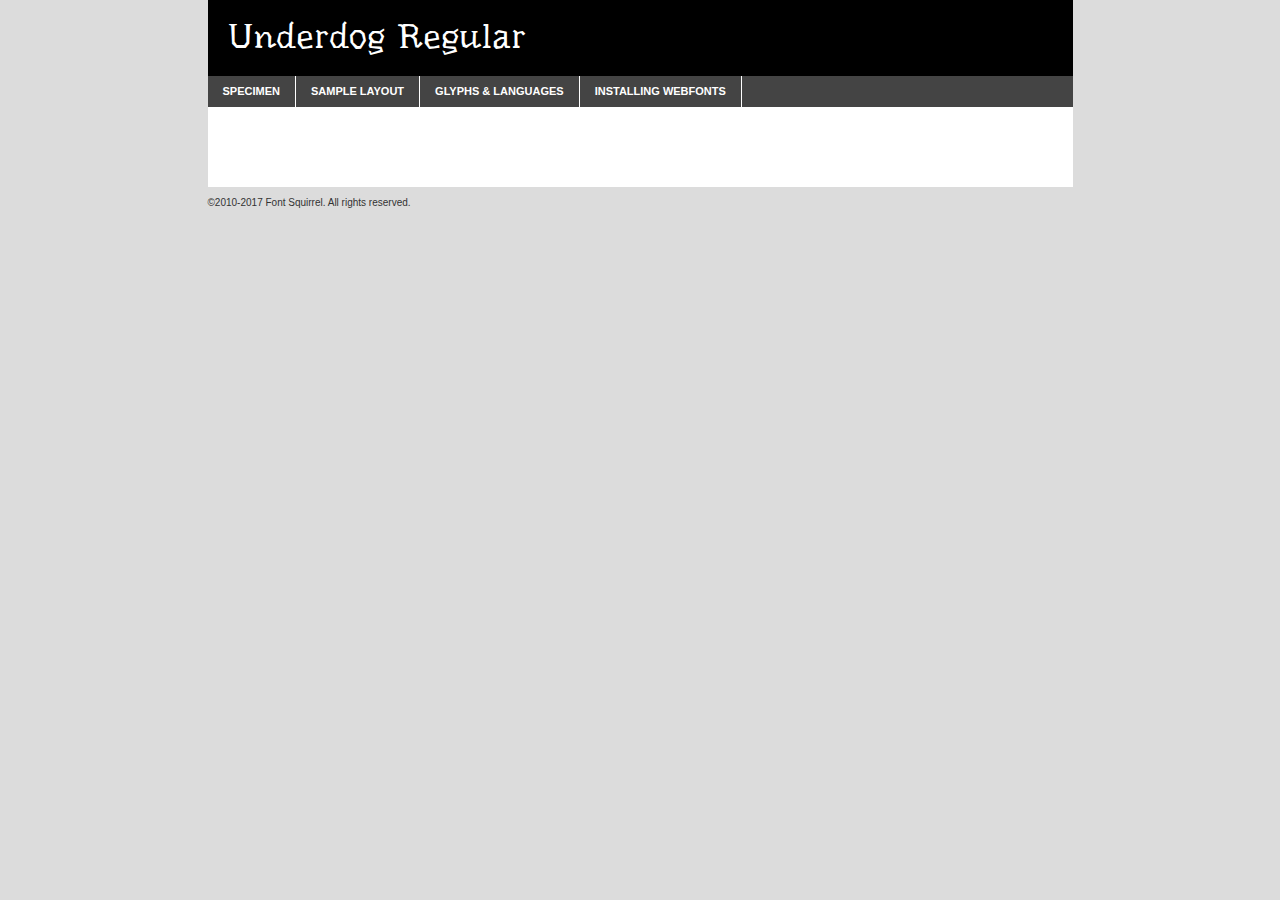
<file: webfontkit-20210225-035432/underdog-regular-demo.html>
<!DOCTYPE html PUBLIC "-//W3C//DTD XHTML 1.0 Transitional//EN"
	"http://www.w3.org/TR/xhtml1/DTD/xhtml1-transitional.dtd">

<html xmlns="http://www.w3.org/1999/xhtml" xml:lang="en" lang="en">
<head>
	<meta http-equiv="Content-Type" content="text/html; charset=utf-8" />
	<script src="http://ajax.googleapis.com/ajax/libs/jquery/1.7.2/jquery.min.js" type="text/javascript" charset="utf-8"></script>
	<script type="text/javascript">
	(function($){$.fn.easyTabs=function(option){var param=jQuery.extend({fadeSpeed:"fast",defaultContent:1,activeClass:'active'},option);$(this).each(function(){var thisId="#"+this.id;if(param.defaultContent==''){param.defaultContent=1;}
	if(typeof param.defaultContent=="number")
	{var defaultTab=$(thisId+" .tabs li:eq("+(param.defaultContent-1)+") a").attr('href').substr(1);}else{var defaultTab=param.defaultContent;}
	$(thisId+" .tabs li a").each(function(){var tabToHide=$(this).attr('href').substr(1);$("#"+tabToHide).addClass('easytabs-tab-content');});hideAll();changeContent(defaultTab);function hideAll(){$(thisId+" .easytabs-tab-content").hide();}
	function changeContent(tabId){hideAll();$(thisId+" .tabs li").removeClass(param.activeClass);$(thisId+" .tabs li a[href=#"+tabId+"]").closest('li').addClass(param.activeClass);if(param.fadeSpeed!="none")
	{$(thisId+" #"+tabId).fadeIn(param.fadeSpeed);}else{$(thisId+" #"+tabId).show();}}
	$(thisId+" .tabs li").click(function(){var tabId=$(this).find('a').attr('href').substr(1);changeContent(tabId);return false;});});}})(jQuery);
	</script>
	<link rel="stylesheet" href="specimen_files/specimen_stylesheet.css" type="text/css" charset="utf-8" />
	<link rel="stylesheet" href="stylesheet.css" type="text/css" charset="utf-8" />

	<style type="text/css">
					body{
				font-family: 'underdogregular';
							}
		</style>

	<title>Underdog Regular Specimen</title>
	
	
	<script type="text/javascript" charset="utf-8">
		$(document).ready(function() {
			$('#container').easyTabs({defaultContent:1});
		});
	</script>
</head>

<body>
<div id="container">
	<div id="header">
		Underdog Regular	</div>
	<ul class="tabs">
		<li><a href="#specimen">Specimen</a></li>
		<li><a href="#layout">Sample Layout</a></li>
				<li><a href="#glyphs">Glyphs &amp; Languages</a></li>
		<li><a href="#installing">Installing Webfonts</a></li>
		
	</ul>
	
	<div id="main_content">

		
			<div id="specimen">
		
				<div class="section">
					<div class="grid12 firstcol">
						<div class="huge">AaBb</div>
					</div>
				</div>
		
				<div class="section">
					<div class="glyph_range">A&#x200B;B&#x200b;C&#x200b;D&#x200b;E&#x200b;F&#x200b;G&#x200b;H&#x200b;I&#x200b;J&#x200b;K&#x200b;L&#x200b;M&#x200b;N&#x200b;O&#x200b;P&#x200b;Q&#x200b;R&#x200b;S&#x200b;T&#x200b;U&#x200b;V&#x200b;W&#x200b;X&#x200b;Y&#x200b;Z&#x200b;a&#x200b;b&#x200b;c&#x200b;d&#x200b;e&#x200b;f&#x200b;g&#x200b;h&#x200b;i&#x200b;j&#x200b;k&#x200b;l&#x200b;m&#x200b;n&#x200b;o&#x200b;p&#x200b;q&#x200b;r&#x200b;s&#x200b;t&#x200b;u&#x200b;v&#x200b;w&#x200b;x&#x200b;y&#x200b;z&#x200b;1&#x200b;2&#x200b;3&#x200b;4&#x200b;5&#x200b;6&#x200b;7&#x200b;8&#x200b;9&#x200b;0&#x200b;&amp;&#x200b;.&#x200b;,&#x200b;?&#x200b;!&#x200b;&#64;&#x200b;(&#x200b;)&#x200b;#&#x200b;$&#x200b;%&#x200b;*&#x200b;+&#x200b;-&#x200b;=&#x200b;:&#x200b;;</div>
				</div>
				<div class="section">
					<div class="grid12 firstcol">
						<table class="sample_table">
							<tr><td>10</td><td class="size10">abcdefghijklmnopqrstuvwxyzABCDEFGHIJKLMNOPQRSTUVWXYZ0123456789abcdefghijklmnopqrstuvwxyzABCDEFGHIJKLMNOPQRSTUVWXYZ0123456789abcdefghijklmnopqrstuvwxyzABCDEFGHIJKLMNOPQRSTUVWXYZ</td></tr>
							<tr><td>11</td><td class="size11">abcdefghijklmnopqrstuvwxyzABCDEFGHIJKLMNOPQRSTUVWXYZ0123456789abcdefghijklmnopqrstuvwxyzABCDEFGHIJKLMNOPQRSTUVWXYZ0123456789abcdefghijklmnopqrstuvwxyzABCDEFGHIJKLMNOPQRSTUVWXYZ</td></tr>
							<tr><td>12</td><td class="size12">abcdefghijklmnopqrstuvwxyzABCDEFGHIJKLMNOPQRSTUVWXYZ0123456789abcdefghijklmnopqrstuvwxyzABCDEFGHIJKLMNOPQRSTUVWXYZ0123456789abcdefghijklmnopqrstuvwxyzABCDEFGHIJKLMNOPQRSTUVWXYZ</td></tr>
							<tr><td>13</td><td class="size13">abcdefghijklmnopqrstuvwxyzABCDEFGHIJKLMNOPQRSTUVWXYZ0123456789abcdefghijklmnopqrstuvwxyzABCDEFGHIJKLMNOPQRSTUVWXYZ0123456789abcdefghijklmnopqrstuvwxyzABCDEFGHIJKLMNOPQRSTUVWXYZ</td></tr>
							<tr><td>14</td><td class="size14">abcdefghijklmnopqrstuvwxyzABCDEFGHIJKLMNOPQRSTUVWXYZ0123456789abcdefghijklmnopqrstuvwxyzABCDEFGHIJKLMNOPQRSTUVWXYZ0123456789abcdefghijklmnopqrstuvwxyzABCDEFGHIJKLMNOPQRSTUVWXYZ</td></tr>
							<tr><td>16</td><td class="size16">abcdefghijklmnopqrstuvwxyzABCDEFGHIJKLMNOPQRSTUVWXYZ0123456789abcdefghijklmnopqrstuvwxyzABCDEFGHIJKLMNOPQRSTUVWXYZ</td></tr>
							<tr><td>18</td><td class="size18">abcdefghijklmnopqrstuvwxyzABCDEFGHIJKLMNOPQRSTUVWXYZ0123456789abcdefghijklmnopqrstuvwxyzABCDEFGHIJKLMNOPQRSTUVWXYZ</td></tr>
							<tr><td>20</td><td class="size20">abcdefghijklmnopqrstuvwxyzABCDEFGHIJKLMNOPQRSTUVWXYZ0123456789abcdefghijklmnopqrstuvwxyzABCDEFGHIJKLMNOPQRSTUVWXYZ</td></tr>
							<tr><td>24</td><td class="size24">abcdefghijklmnopqrstuvwxyzABCDEFGHIJKLMNOPQRSTUVWXYZ0123456789abcdefghijklmnopqrstuvwxyzABCDEFGHIJKLMNOPQRSTUVWXYZ</td></tr>
							<tr><td>30</td><td class="size30">abcdefghijklmnopqrstuvwxyzABCDEFGHIJKLMNOPQRSTUVWXYZ0123456789abcdefghijklmnopqrstuvwxyzABCDEFGHIJKLMNOPQRSTUVWXYZ</td></tr>
							<tr><td>36</td><td class="size36">abcdefghijklmnopqrstuvwxyzABCDEFGHIJKLMNOPQRSTUVWXYZ0123456789abcdefghijklmnopqrstuvwxyzABCDEFGHIJKLMNOPQRSTUVWXYZ</td></tr>
							<tr><td>48</td><td class="size48">abcdefghijklmnopqrstuvwxyzABCDEFGHIJKLMNOPQRSTUVWXYZ0123456789abcdefghijklmnopqrstuvwxyzABCDEFGHIJKLMNOPQRSTUVWXYZ</td></tr>
							<tr><td>60</td><td class="size60">abcdefghijklmnopqrstuvwxyzABCDEFGHIJKLMNOPQRSTUVWXYZ0123456789abcdefghijklmnopqrstuvwxyzABCDEFGHIJKLMNOPQRSTUVWXYZ</td></tr>
							<tr><td>72</td><td class="size72">abcdefghijklmnopqrstuvwxyzABCDEFGHIJKLMNOPQRSTUVWXYZ0123456789abcdefghijklmnopqrstuvwxyzABCDEFGHIJKLMNOPQRSTUVWXYZ</td></tr>
							<tr><td>90</td><td class="size90">abcdefghijklmnopqrstuvwxyzABCDEFGHIJKLMNOPQRSTUVWXYZ0123456789abcdefghijklmnopqrstuvwxyzABCDEFGHIJKLMNOPQRSTUVWXYZ</td></tr>
						</table>
				
					</div>
			
				</div>
		
		
		
								<div class="section" id="bodycomparison">


										<div id="xheight">
				<div class="fontbody">&#x25FC;&#x25FC;&#x25FC;&#x25FC;&#x25FC;&#x25FC;&#x25FC;&#x25FC;&#x25FC;&#x25FC;&#x25FC;&#x25FC;&#x25FC;&#x25FC;&#x25FC;&#x25FC;&#x25FC;&#x25FC;&#x25FC;&#x25FC;&#x25FC;&#x25FC;&#x25FC;&#x25FC;&#x25FC;&#x25FC;&#x25FC;&#x25FC;&#x25FC;&#x25FC;&#x25FC;&#x25FC;&#x25FC;&#x25FC;&#x25FC;&#x25FC;&#x25FC;&#x25FC;&#x25FC;&#x25FC;&#x25FC;&#x25FC;&#x25FC;&#x25FC;&#x25FC;&#x25FC;&#x25FC;&#x25FC;&#x25FC;&#x25FC;&#x25FC;&#x25FC;&#x25FC;&#x25FC;&#x25FC;&#x25FC;&#x25FC;&#x25FC;&#x25FC;&#x25FC;&#x25FC;&#x25FC;&#x25FC;&#x25FC;&#x25FC;&#x25FC;&#x25FC;&#x25FC;&#x25FC;&#x25FC;&#x25FC;&#x25FC;&#x25FC;&#x25FC;&#x25FC;&#x25FC;&#x25FC;&#x25FC;&#x25FC;&#x25FC;&#x25FC;&#x25FC;&#x25FC;&#x25FC;&#x25FC;&#x25FC;&#x25FC;&#x25FC;&#x25FC;&#x25FC;&#x25FC;&#x25FC;&#x25FC;&#x25FC;&#x25FC;&#x25FC;&#x25FC;&#x25FC;&#x25FC;body</div><div class="arialbody">body</div><div class="verdanabody">body</div><div class="georgiabody">body</div></div>
										<div class="fontbody" style="z-index:1">
											body<span>Underdog Regular</span>
										</div>
										<div class="arialbody" style="z-index:1">
											body<span>Arial</span>
										</div>
										<div class="verdanabody" style="z-index:1">
											body<span>Verdana</span>
										</div>
										<div class="georgiabody" style="z-index:1">
											body<span>Georgia</span>
										</div>



								</div>
		
		
				<div class="section psample psample_row1" id="">
					
					<div class="grid2 firstcol">
						<p class="size10"><span>10.</span>Aenean lacinia bibendum nulla sed consectetur. Fusce dapibus, tellus ac cursus commodo, tortor mauris condimentum nibh, ut fermentum massa justo sit amet risus. Nullam id dolor id nibh ultricies vehicula ut id elit. Cum sociis natoque penatibus et magnis dis parturient montes, nascetur ridiculus mus. Nulla vitae elit libero, a pharetra augue.</p>
			
					</div>
					<div class="grid3">
						<p class="size11"><span>11.</span>Aenean lacinia bibendum nulla sed consectetur. Fusce dapibus, tellus ac cursus commodo, tortor mauris condimentum nibh, ut fermentum massa justo sit amet risus. Nullam id dolor id nibh ultricies vehicula ut id elit. Cum sociis natoque penatibus et magnis dis parturient montes, nascetur ridiculus mus. Nulla vitae elit libero, a pharetra augue.</p>
			
					</div>
					<div class="grid3">
						<p class="size12"><span>12.</span>Aenean lacinia bibendum nulla sed consectetur. Fusce dapibus, tellus ac cursus commodo, tortor mauris condimentum nibh, ut fermentum massa justo sit amet risus. Nullam id dolor id nibh ultricies vehicula ut id elit. Cum sociis natoque penatibus et magnis dis parturient montes, nascetur ridiculus mus. Nulla vitae elit libero, a pharetra augue.</p>
			
					</div>
					<div class="grid4">
						<p class="size13"><span>13.</span>Aenean lacinia bibendum nulla sed consectetur. Fusce dapibus, tellus ac cursus commodo, tortor mauris condimentum nibh, ut fermentum massa justo sit amet risus. Nullam id dolor id nibh ultricies vehicula ut id elit. Cum sociis natoque penatibus et magnis dis parturient montes, nascetur ridiculus mus. Nulla vitae elit libero, a pharetra augue.</p>
			
					</div>
					<div class="white_blend"></div>
					
				</div>
				<div class="section psample psample_row2" id="">
					<div class="grid3 firstcol">
						<p class="size14"><span>14.</span>Aenean lacinia bibendum nulla sed consectetur. Fusce dapibus, tellus ac cursus commodo, tortor mauris condimentum nibh, ut fermentum massa justo sit amet risus. Nullam id dolor id nibh ultricies vehicula ut id elit. Cum sociis natoque penatibus et magnis dis parturient montes, nascetur ridiculus mus. Nulla vitae elit libero, a pharetra augue.</p>
			
					</div>
					<div class="grid4">
						<p class="size16"><span>16.</span>Aenean lacinia bibendum nulla sed consectetur. Fusce dapibus, tellus ac cursus commodo, tortor mauris condimentum nibh, ut fermentum massa justo sit amet risus. Nullam id dolor id nibh ultricies vehicula ut id elit. Cum sociis natoque penatibus et magnis dis parturient montes, nascetur ridiculus mus. Nulla vitae elit libero, a pharetra augue.</p>
			
					</div>
					<div class="grid5">
						<p class="size18"><span>18.</span>Aenean lacinia bibendum nulla sed consectetur. Fusce dapibus, tellus ac cursus commodo, tortor mauris condimentum nibh, ut fermentum massa justo sit amet risus. Nullam id dolor id nibh ultricies vehicula ut id elit. Cum sociis natoque penatibus et magnis dis parturient montes, nascetur ridiculus mus. Nulla vitae elit libero, a pharetra augue.</p>
			
					</div>

					<div class="white_blend"></div>

				</div>
				
				<div class="section psample psample_row3" id="">
					<div class="grid5 firstcol">
						<p class="size20"><span>20.</span>Aenean lacinia bibendum nulla sed consectetur. Fusce dapibus, tellus ac cursus commodo, tortor mauris condimentum nibh, ut fermentum massa justo sit amet risus. Nullam id dolor id nibh ultricies vehicula ut id elit. Cum sociis natoque penatibus et magnis dis parturient montes, nascetur ridiculus mus. Nulla vitae elit libero, a pharetra augue.</p>
					</div>
					<div class="grid7">
						<p class="size24"><span>24.</span>Aenean lacinia bibendum nulla sed consectetur. Fusce dapibus, tellus ac cursus commodo, tortor mauris condimentum nibh, ut fermentum massa justo sit amet risus. Nullam id dolor id nibh ultricies vehicula ut id elit. Cum sociis natoque penatibus et magnis dis parturient montes, nascetur ridiculus mus. Nulla vitae elit libero, a pharetra augue.</p>
					</div>
					
					<div class="white_blend"></div>
					
				</div>
				
				<div class="section psample psample_row4" id="">
					<div class="grid12 firstcol">
						<p class="size30"><span>30.</span>Aenean lacinia bibendum nulla sed consectetur. Fusce dapibus, tellus ac cursus commodo, tortor mauris condimentum nibh, ut fermentum massa justo sit amet risus. Nullam id dolor id nibh ultricies vehicula ut id elit. Cum sociis natoque penatibus et magnis dis parturient montes, nascetur ridiculus mus. Nulla vitae elit libero, a pharetra augue.</p>
					</div>
					<div class="white_blend"></div>
					
				</div>
				
				
				
				<div class="section psample psample_row1 fullreverse">
					<div class="grid2 firstcol">
						<p class="size10"><span>10.</span>Aenean lacinia bibendum nulla sed consectetur. Fusce dapibus, tellus ac cursus commodo, tortor mauris condimentum nibh, ut fermentum massa justo sit amet risus. Nullam id dolor id nibh ultricies vehicula ut id elit. Cum sociis natoque penatibus et magnis dis parturient montes, nascetur ridiculus mus. Nulla vitae elit libero, a pharetra augue.</p>
			
					</div>
					<div class="grid3">
						<p class="size11"><span>11.</span>Aenean lacinia bibendum nulla sed consectetur. Fusce dapibus, tellus ac cursus commodo, tortor mauris condimentum nibh, ut fermentum massa justo sit amet risus. Nullam id dolor id nibh ultricies vehicula ut id elit. Cum sociis natoque penatibus et magnis dis parturient montes, nascetur ridiculus mus. Nulla vitae elit libero, a pharetra augue.</p>
			
					</div>
					<div class="grid3">
						<p class="size12"><span>12.</span>Aenean lacinia bibendum nulla sed consectetur. Fusce dapibus, tellus ac cursus commodo, tortor mauris condimentum nibh, ut fermentum massa justo sit amet risus. Nullam id dolor id nibh ultricies vehicula ut id elit. Cum sociis natoque penatibus et magnis dis parturient montes, nascetur ridiculus mus. Nulla vitae elit libero, a pharetra augue.</p>
			
					</div>
					<div class="grid4">
						<p class="size13"><span>13.</span>Aenean lacinia bibendum nulla sed consectetur. Fusce dapibus, tellus ac cursus commodo, tortor mauris condimentum nibh, ut fermentum massa justo sit amet risus. Nullam id dolor id nibh ultricies vehicula ut id elit. Cum sociis natoque penatibus et magnis dis parturient montes, nascetur ridiculus mus. Nulla vitae elit libero, a pharetra augue.</p>
			
					</div>
					<div class="black_blend"></div>
					
				</div>
				
				<div class="section psample psample_row2 fullreverse">
					<div class="grid3 firstcol">
						<p class="size14"><span>14.</span>Aenean lacinia bibendum nulla sed consectetur. Fusce dapibus, tellus ac cursus commodo, tortor mauris condimentum nibh, ut fermentum massa justo sit amet risus. Nullam id dolor id nibh ultricies vehicula ut id elit. Cum sociis natoque penatibus et magnis dis parturient montes, nascetur ridiculus mus. Nulla vitae elit libero, a pharetra augue.</p>
			
					</div>
					<div class="grid4">
						<p class="size16"><span>16.</span>Aenean lacinia bibendum nulla sed consectetur. Fusce dapibus, tellus ac cursus commodo, tortor mauris condimentum nibh, ut fermentum massa justo sit amet risus. Nullam id dolor id nibh ultricies vehicula ut id elit. Cum sociis natoque penatibus et magnis dis parturient montes, nascetur ridiculus mus. Nulla vitae elit libero, a pharetra augue.</p>
			
					</div>
					<div class="grid5">
						<p class="size18"><span>18.</span>Aenean lacinia bibendum nulla sed consectetur. Fusce dapibus, tellus ac cursus commodo, tortor mauris condimentum nibh, ut fermentum massa justo sit amet risus. Nullam id dolor id nibh ultricies vehicula ut id elit. Cum sociis natoque penatibus et magnis dis parturient montes, nascetur ridiculus mus. Nulla vitae elit libero, a pharetra augue.</p>
			
					</div>
					<div class="black_blend"></div>

				</div>
				
				<div class="section psample fullreverse psample_row3" id="">
					<div class="grid5 firstcol">
						<p class="size20"><span>20.</span>Aenean lacinia bibendum nulla sed consectetur. Fusce dapibus, tellus ac cursus commodo, tortor mauris condimentum nibh, ut fermentum massa justo sit amet risus. Nullam id dolor id nibh ultricies vehicula ut id elit. Cum sociis natoque penatibus et magnis dis parturient montes, nascetur ridiculus mus. Nulla vitae elit libero, a pharetra augue.</p>
					</div>
					<div class="grid7">
						<p class="size24"><span>24.</span>Aenean lacinia bibendum nulla sed consectetur. Fusce dapibus, tellus ac cursus commodo, tortor mauris condimentum nibh, ut fermentum massa justo sit amet risus. Nullam id dolor id nibh ultricies vehicula ut id elit. Cum sociis natoque penatibus et magnis dis parturient montes, nascetur ridiculus mus. Nulla vitae elit libero, a pharetra augue.</p>
					</div>
					
					<div class="black_blend"></div>
					
				</div>
				
				<div class="section psample fullreverse psample_row4" id="" style="border-bottom: 20px #000 solid;">
					<div class="grid12 firstcol">
						<p class="size30"><span>30.</span>Aenean lacinia bibendum nulla sed consectetur. Fusce dapibus, tellus ac cursus commodo, tortor mauris condimentum nibh, ut fermentum massa justo sit amet risus. Nullam id dolor id nibh ultricies vehicula ut id elit. Cum sociis natoque penatibus et magnis dis parturient montes, nascetur ridiculus mus. Nulla vitae elit libero, a pharetra augue.</p>
					</div>
					<div class="black_blend"></div>
					
				</div>
				
				
				
				
			</div>
			
			<div id="layout">
				
				<div class="section">
					
					<div class="grid12 firstcol">
						<h1>Lorem Ipsum Dolor</h1>
						<h2>Etiam porta sem malesuada magna mollis euismod</h2>
						
						<p class="byline">By <a href="#link">Aenean Lacinia</a></p>
					</div>
				</div>
				<div class="section">
					<div class="grid8 firstcol">
						<p class="large">Donec sed odio dui. Morbi leo risus, porta ac consectetur ac, vestibulum at eros. Fusce dapibus, tellus ac cursus commodo, tortor mauris condimentum nibh, ut fermentum massa justo sit amet risus. </p>

						
						<h3>Pellentesque ornare sem</h3>

						<p>Maecenas sed diam eget risus varius blandit sit amet non magna. Maecenas faucibus mollis interdum. Donec ullamcorper nulla non metus auctor fringilla. Nullam id dolor id nibh ultricies vehicula ut id elit. Nullam id dolor id nibh ultricies vehicula ut id elit. </p>

						<p>Aenean eu leo quam. Pellentesque ornare sem lacinia quam venenatis vestibulum. Lorem ipsum dolor sit amet, consectetur adipiscing elit. Cum sociis natoque penatibus et magnis dis parturient montes, nascetur ridiculus mus. </p>

						<p>Nulla vitae elit libero, a pharetra augue. Praesent commodo cursus magna, vel scelerisque nisl consectetur et. Aenean lacinia bibendum nulla sed consectetur. </p>

						<p>Nullam quis risus eget urna mollis ornare vel eu leo. Nullam quis risus eget urna mollis ornare vel eu leo. Maecenas sed diam eget risus varius blandit sit amet non magna. Donec ullamcorper nulla non metus auctor fringilla. </p>

						<h3>Cras mattis consectetur</h3>

						<p>Aenean eu leo quam. Pellentesque ornare sem lacinia quam venenatis vestibulum. Aenean lacinia bibendum nulla sed consectetur. Integer posuere erat a ante venenatis dapibus posuere velit aliquet. Cras mattis consectetur purus sit amet fermentum. </p>

						<p>Nullam id dolor id nibh ultricies vehicula ut id elit. Nullam quis risus eget urna mollis ornare vel eu leo. Cras mattis consectetur purus sit amet fermentum.</p>
					</div>
					
					<div class="grid4 sidebar">
						
						<div class="box reverse">
							<p class="last">Nullam quis risus eget urna mollis ornare vel eu leo. Donec ullamcorper nulla non metus auctor fringilla. Cras mattis consectetur purus sit amet fermentum. Sed posuere consectetur est at lobortis. Lorem ipsum dolor sit amet, consectetur adipiscing elit. </p>
						</div>
						
						<p class="caption">Maecenas sed diam eget risus varius.</p>

						<p>Vestibulum id ligula porta felis euismod semper. Integer posuere erat a ante venenatis dapibus posuere velit aliquet. Vestibulum id ligula porta felis euismod semper. Sed posuere consectetur est at lobortis. Maecenas sed diam eget risus varius blandit sit amet non magna. Fusce dapibus, tellus ac cursus commodo, tortor mauris condimentum nibh, ut fermentum massa justo sit amet risus. </p>

					

						<p>Duis mollis, est non commodo luctus, nisi erat porttitor ligula, eget lacinia odio sem nec elit. Aenean lacinia bibendum nulla sed consectetur. Vivamus sagittis lacus vel augue laoreet rutrum faucibus dolor auctor. Aenean lacinia bibendum nulla sed consectetur. Nullam quis risus eget urna mollis ornare vel eu leo. </p>

						<p>Praesent commodo cursus magna, vel scelerisque nisl consectetur et. Donec ullamcorper nulla non metus auctor fringilla. Maecenas faucibus mollis interdum. Fusce dapibus, tellus ac cursus commodo, tortor mauris condimentum nibh, ut fermentum massa justo sit amet risus. </p>

					</div>
				</div>
				
			</div>


			



		<div id="glyphs">
			<div class="section">
				<div class="grid12 firstcol">
			
				<h1>Language Support</h1>
				<p>The subset of Underdog Regular in this kit supports the following languages:<br />
			
					Cyrillic, English, Arrernte, Bislama, Cebuano, Fijian, Gilbertese, Hmong, Ibanag, Iloko_ilokano, Interglossa_glosa, Interlingua, Lojban, Norfolk_pitcairnese, Oromo, Rotokas, Seychelles_creole, Shona, Somali, Southern_ndebele, Swahili, Swati_swazi, Tok_pisin, Warlpiri, Xhosa, Zulu, Latinbasic, Ubasic, Demo				</p>
				<h1>Glyph Chart</h1>
				<p>The subset of Underdog Regular in this kit includes all the glyphs listed below. Unicode entities are included above each glyph to help you insert individual characters into your layout.</p>
				<div id="glyph_chart">
			
																				 <div><p>&amp;#13;</p>&#13;</div>
																				 <div><p>&amp;#32;</p>&#32;</div>
																				 <div><p>&amp;#33;</p>&#33;</div>
																				 <div><p>&amp;#34;</p>&#34;</div>
																				 <div><p>&amp;#35;</p>&#35;</div>
																				 <div><p>&amp;#36;</p>&#36;</div>
																				 <div><p>&amp;#37;</p>&#37;</div>
																				 <div><p>&amp;#38;</p>&#38;</div>
																				 <div><p>&amp;#39;</p>&#39;</div>
																				 <div><p>&amp;#40;</p>&#40;</div>
																				 <div><p>&amp;#41;</p>&#41;</div>
																				 <div><p>&amp;#42;</p>&#42;</div>
																				 <div><p>&amp;#43;</p>&#43;</div>
																				 <div><p>&amp;#44;</p>&#44;</div>
																				 <div><p>&amp;#45;</p>&#45;</div>
																				 <div><p>&amp;#46;</p>&#46;</div>
																				 <div><p>&amp;#47;</p>&#47;</div>
																				 <div><p>&amp;#48;</p>&#48;</div>
																				 <div><p>&amp;#49;</p>&#49;</div>
																				 <div><p>&amp;#50;</p>&#50;</div>
																				 <div><p>&amp;#51;</p>&#51;</div>
																				 <div><p>&amp;#52;</p>&#52;</div>
																				 <div><p>&amp;#53;</p>&#53;</div>
																				 <div><p>&amp;#54;</p>&#54;</div>
																				 <div><p>&amp;#55;</p>&#55;</div>
																				 <div><p>&amp;#56;</p>&#56;</div>
																				 <div><p>&amp;#57;</p>&#57;</div>
																				 <div><p>&amp;#58;</p>&#58;</div>
																				 <div><p>&amp;#59;</p>&#59;</div>
																				 <div><p>&amp;#60;</p>&#60;</div>
																				 <div><p>&amp;#61;</p>&#61;</div>
																				 <div><p>&amp;#62;</p>&#62;</div>
																				 <div><p>&amp;#63;</p>&#63;</div>
																				 <div><p>&amp;#64;</p>&#64;</div>
																				 <div><p>&amp;#65;</p>&#65;</div>
																				 <div><p>&amp;#66;</p>&#66;</div>
																				 <div><p>&amp;#67;</p>&#67;</div>
																				 <div><p>&amp;#68;</p>&#68;</div>
																				 <div><p>&amp;#69;</p>&#69;</div>
																				 <div><p>&amp;#70;</p>&#70;</div>
																				 <div><p>&amp;#71;</p>&#71;</div>
																				 <div><p>&amp;#72;</p>&#72;</div>
																				 <div><p>&amp;#73;</p>&#73;</div>
																				 <div><p>&amp;#74;</p>&#74;</div>
																				 <div><p>&amp;#75;</p>&#75;</div>
																				 <div><p>&amp;#76;</p>&#76;</div>
																				 <div><p>&amp;#77;</p>&#77;</div>
																				 <div><p>&amp;#78;</p>&#78;</div>
																				 <div><p>&amp;#79;</p>&#79;</div>
																				 <div><p>&amp;#80;</p>&#80;</div>
																				 <div><p>&amp;#81;</p>&#81;</div>
																				 <div><p>&amp;#82;</p>&#82;</div>
																				 <div><p>&amp;#83;</p>&#83;</div>
																				 <div><p>&amp;#84;</p>&#84;</div>
																				 <div><p>&amp;#85;</p>&#85;</div>
																				 <div><p>&amp;#86;</p>&#86;</div>
																				 <div><p>&amp;#87;</p>&#87;</div>
																				 <div><p>&amp;#88;</p>&#88;</div>
																				 <div><p>&amp;#89;</p>&#89;</div>
																				 <div><p>&amp;#90;</p>&#90;</div>
																				 <div><p>&amp;#91;</p>&#91;</div>
																				 <div><p>&amp;#92;</p>&#92;</div>
																				 <div><p>&amp;#93;</p>&#93;</div>
																				 <div><p>&amp;#94;</p>&#94;</div>
																				 <div><p>&amp;#95;</p>&#95;</div>
																				 <div><p>&amp;#96;</p>&#96;</div>
																				 <div><p>&amp;#97;</p>&#97;</div>
																				 <div><p>&amp;#98;</p>&#98;</div>
																				 <div><p>&amp;#99;</p>&#99;</div>
																				 <div><p>&amp;#100;</p>&#100;</div>
																				 <div><p>&amp;#101;</p>&#101;</div>
																				 <div><p>&amp;#102;</p>&#102;</div>
																				 <div><p>&amp;#103;</p>&#103;</div>
																				 <div><p>&amp;#104;</p>&#104;</div>
																				 <div><p>&amp;#105;</p>&#105;</div>
																				 <div><p>&amp;#106;</p>&#106;</div>
																				 <div><p>&amp;#107;</p>&#107;</div>
																				 <div><p>&amp;#108;</p>&#108;</div>
																				 <div><p>&amp;#109;</p>&#109;</div>
																				 <div><p>&amp;#110;</p>&#110;</div>
																				 <div><p>&amp;#111;</p>&#111;</div>
																				 <div><p>&amp;#112;</p>&#112;</div>
																				 <div><p>&amp;#113;</p>&#113;</div>
																				 <div><p>&amp;#114;</p>&#114;</div>
																				 <div><p>&amp;#115;</p>&#115;</div>
																				 <div><p>&amp;#116;</p>&#116;</div>
																				 <div><p>&amp;#117;</p>&#117;</div>
																				 <div><p>&amp;#118;</p>&#118;</div>
																				 <div><p>&amp;#119;</p>&#119;</div>
																				 <div><p>&amp;#120;</p>&#120;</div>
																				 <div><p>&amp;#121;</p>&#121;</div>
																				 <div><p>&amp;#122;</p>&#122;</div>
																				 <div><p>&amp;#123;</p>&#123;</div>
																				 <div><p>&amp;#124;</p>&#124;</div>
																				 <div><p>&amp;#125;</p>&#125;</div>
																				 <div><p>&amp;#126;</p>&#126;</div>
																				 <div><p>&amp;#160;</p>&#160;</div>
																				 <div><p>&amp;#162;</p>&#162;</div>
																				 <div><p>&amp;#163;</p>&#163;</div>
																				 <div><p>&amp;#165;</p>&#165;</div>
																				 <div><p>&amp;#168;</p>&#168;</div>
																				 <div><p>&amp;#169;</p>&#169;</div>
																				 <div><p>&amp;#171;</p>&#171;</div>
																				 <div><p>&amp;#173;</p>&#173;</div>
																				 <div><p>&amp;#174;</p>&#174;</div>
																				 <div><p>&amp;#180;</p>&#180;</div>
																				 <div><p>&amp;#184;</p>&#184;</div>
																				 <div><p>&amp;#187;</p>&#187;</div>
																				 <div><p>&amp;#710;</p>&#710;</div>
																				 <div><p>&amp;#730;</p>&#730;</div>
																				 <div><p>&amp;#732;</p>&#732;</div>
																				 <div><p>&amp;#1025;</p>&#1025;</div>
																				 <div><p>&amp;#1026;</p>&#1026;</div>
																				 <div><p>&amp;#1027;</p>&#1027;</div>
																				 <div><p>&amp;#1028;</p>&#1028;</div>
																				 <div><p>&amp;#1029;</p>&#1029;</div>
																				 <div><p>&amp;#1030;</p>&#1030;</div>
																				 <div><p>&amp;#1031;</p>&#1031;</div>
																				 <div><p>&amp;#1032;</p>&#1032;</div>
																				 <div><p>&amp;#1033;</p>&#1033;</div>
																				 <div><p>&amp;#1034;</p>&#1034;</div>
																				 <div><p>&amp;#1035;</p>&#1035;</div>
																				 <div><p>&amp;#1036;</p>&#1036;</div>
																				 <div><p>&amp;#1038;</p>&#1038;</div>
																				 <div><p>&amp;#1039;</p>&#1039;</div>
																				 <div><p>&amp;#1040;</p>&#1040;</div>
																				 <div><p>&amp;#1041;</p>&#1041;</div>
																				 <div><p>&amp;#1042;</p>&#1042;</div>
																				 <div><p>&amp;#1043;</p>&#1043;</div>
																				 <div><p>&amp;#1044;</p>&#1044;</div>
																				 <div><p>&amp;#1045;</p>&#1045;</div>
																				 <div><p>&amp;#1046;</p>&#1046;</div>
																				 <div><p>&amp;#1047;</p>&#1047;</div>
																				 <div><p>&amp;#1048;</p>&#1048;</div>
																				 <div><p>&amp;#1049;</p>&#1049;</div>
																				 <div><p>&amp;#1050;</p>&#1050;</div>
																				 <div><p>&amp;#1051;</p>&#1051;</div>
																				 <div><p>&amp;#1052;</p>&#1052;</div>
																				 <div><p>&amp;#1053;</p>&#1053;</div>
																				 <div><p>&amp;#1054;</p>&#1054;</div>
																				 <div><p>&amp;#1055;</p>&#1055;</div>
																				 <div><p>&amp;#1056;</p>&#1056;</div>
																				 <div><p>&amp;#1057;</p>&#1057;</div>
																				 <div><p>&amp;#1058;</p>&#1058;</div>
																				 <div><p>&amp;#1059;</p>&#1059;</div>
																				 <div><p>&amp;#1060;</p>&#1060;</div>
																				 <div><p>&amp;#1061;</p>&#1061;</div>
																				 <div><p>&amp;#1062;</p>&#1062;</div>
																				 <div><p>&amp;#1063;</p>&#1063;</div>
																				 <div><p>&amp;#1064;</p>&#1064;</div>
																				 <div><p>&amp;#1065;</p>&#1065;</div>
																				 <div><p>&amp;#1066;</p>&#1066;</div>
																				 <div><p>&amp;#1067;</p>&#1067;</div>
																				 <div><p>&amp;#1068;</p>&#1068;</div>
																				 <div><p>&amp;#1069;</p>&#1069;</div>
																				 <div><p>&amp;#1070;</p>&#1070;</div>
																				 <div><p>&amp;#1071;</p>&#1071;</div>
																				 <div><p>&amp;#1072;</p>&#1072;</div>
																				 <div><p>&amp;#1073;</p>&#1073;</div>
																				 <div><p>&amp;#1074;</p>&#1074;</div>
																				 <div><p>&amp;#1075;</p>&#1075;</div>
																				 <div><p>&amp;#1076;</p>&#1076;</div>
																				 <div><p>&amp;#1077;</p>&#1077;</div>
																				 <div><p>&amp;#1078;</p>&#1078;</div>
																				 <div><p>&amp;#1079;</p>&#1079;</div>
																				 <div><p>&amp;#1080;</p>&#1080;</div>
																				 <div><p>&amp;#1081;</p>&#1081;</div>
																				 <div><p>&amp;#1082;</p>&#1082;</div>
																				 <div><p>&amp;#1083;</p>&#1083;</div>
																				 <div><p>&amp;#1084;</p>&#1084;</div>
																				 <div><p>&amp;#1085;</p>&#1085;</div>
																				 <div><p>&amp;#1086;</p>&#1086;</div>
																				 <div><p>&amp;#1087;</p>&#1087;</div>
																				 <div><p>&amp;#1088;</p>&#1088;</div>
																				 <div><p>&amp;#1089;</p>&#1089;</div>
																				 <div><p>&amp;#1090;</p>&#1090;</div>
																				 <div><p>&amp;#1091;</p>&#1091;</div>
																				 <div><p>&amp;#1092;</p>&#1092;</div>
																				 <div><p>&amp;#1093;</p>&#1093;</div>
																				 <div><p>&amp;#1094;</p>&#1094;</div>
																				 <div><p>&amp;#1095;</p>&#1095;</div>
																				 <div><p>&amp;#1096;</p>&#1096;</div>
																				 <div><p>&amp;#1097;</p>&#1097;</div>
																				 <div><p>&amp;#1098;</p>&#1098;</div>
																				 <div><p>&amp;#1099;</p>&#1099;</div>
																				 <div><p>&amp;#1100;</p>&#1100;</div>
																				 <div><p>&amp;#1101;</p>&#1101;</div>
																				 <div><p>&amp;#1102;</p>&#1102;</div>
																				 <div><p>&amp;#1103;</p>&#1103;</div>
																				 <div><p>&amp;#1105;</p>&#1105;</div>
																				 <div><p>&amp;#1106;</p>&#1106;</div>
																				 <div><p>&amp;#1107;</p>&#1107;</div>
																				 <div><p>&amp;#1108;</p>&#1108;</div>
																				 <div><p>&amp;#1109;</p>&#1109;</div>
																				 <div><p>&amp;#1110;</p>&#1110;</div>
																				 <div><p>&amp;#1111;</p>&#1111;</div>
																				 <div><p>&amp;#1112;</p>&#1112;</div>
																				 <div><p>&amp;#1113;</p>&#1113;</div>
																				 <div><p>&amp;#1114;</p>&#1114;</div>
																				 <div><p>&amp;#1115;</p>&#1115;</div>
																				 <div><p>&amp;#1116;</p>&#1116;</div>
																				 <div><p>&amp;#1118;</p>&#1118;</div>
																				 <div><p>&amp;#1119;</p>&#1119;</div>
																				 <div><p>&amp;#1168;</p>&#1168;</div>
																				 <div><p>&amp;#1169;</p>&#1169;</div>
																				 <div><p>&amp;#8192;</p>&#8192;</div>
																				 <div><p>&amp;#8193;</p>&#8193;</div>
																				 <div><p>&amp;#8194;</p>&#8194;</div>
																				 <div><p>&amp;#8195;</p>&#8195;</div>
																				 <div><p>&amp;#8196;</p>&#8196;</div>
																				 <div><p>&amp;#8197;</p>&#8197;</div>
																				 <div><p>&amp;#8198;</p>&#8198;</div>
																				 <div><p>&amp;#8199;</p>&#8199;</div>
																				 <div><p>&amp;#8200;</p>&#8200;</div>
																				 <div><p>&amp;#8201;</p>&#8201;</div>
																				 <div><p>&amp;#8202;</p>&#8202;</div>
																				 <div><p>&amp;#8208;</p>&#8208;</div>
																				 <div><p>&amp;#8209;</p>&#8209;</div>
																				 <div><p>&amp;#8210;</p>&#8210;</div>
																				 <div><p>&amp;#8211;</p>&#8211;</div>
																				 <div><p>&amp;#8212;</p>&#8212;</div>
																				 <div><p>&amp;#8216;</p>&#8216;</div>
																				 <div><p>&amp;#8217;</p>&#8217;</div>
																				 <div><p>&amp;#8218;</p>&#8218;</div>
																				 <div><p>&amp;#8220;</p>&#8220;</div>
																				 <div><p>&amp;#8221;</p>&#8221;</div>
																				 <div><p>&amp;#8222;</p>&#8222;</div>
																				 <div><p>&amp;#8230;</p>&#8230;</div>
																				 <div><p>&amp;#8239;</p>&#8239;</div>
																				 <div><p>&amp;#8249;</p>&#8249;</div>
																				 <div><p>&amp;#8250;</p>&#8250;</div>
																				 <div><p>&amp;#8287;</p>&#8287;</div>
																				 <div><p>&amp;#8364;</p>&#8364;</div>
																				 <div><p>&amp;#8482;</p>&#8482;</div>
																				 <div><p>&amp;#9724;</p>&#9724;</div>
																																						</div>	
				</div>
		
		
			</div>
		</div>
		
		
		<div id="specs">
			
		</div>
	
		<div id="installing">
			<div class="section">
				<div class="grid7 firstcol">
					<h1>Installing Webfonts</h1>
					
					<p>Webfonts are supported by all major browser platforms but not all in the same way. There are currently four different font formats that must be included in order to target all browsers. This includes TTF, WOFF, EOT and SVG.</p>
					
					<h2>1. Upload your webfonts</h2>
					<p>You must upload your webfont kit to your website. They should be in or near the same directory as your CSS files.</p>
					
					<h2>2. Include the webfont stylesheet</h2>
					<p>A special CSS @font-face declaration helps the various browsers select the appropriate font it needs without causing you a bunch of headaches. Learn more about this syntax by reading the <a href="https://www.fontspring.com/blog/further-hardening-of-the-bulletproof-syntax">Fontspring blog post</a> about it. The code for it is as follows:</p>


<code>
@font-face{ 
	font-family: 'MyWebFont';
	src: url('WebFont.eot');
	src: url('WebFont.eot?#iefix') format('embedded-opentype'),
	     url('WebFont.woff') format('woff'),
	     url('WebFont.ttf') format('truetype'),
	     url('WebFont.svg#webfont') format('svg');
}
</code>

	<p>We've already gone ahead and generated the code for you. All you have to do is link to the stylesheet in your HTML, like this:</p>
	<code>&lt;link rel=&quot;stylesheet&quot; href=&quot;stylesheet.css&quot; type=&quot;text/css&quot; charset=&quot;utf-8&quot; /&gt;</code>

					<h2>3. Modify your own stylesheet</h2>
					<p>To take advantage of your new fonts, you must tell your stylesheet to use them. Look at the original @font-face declaration above and find the property called "font-family." The name linked there will be what you use to reference the font. Prepend that webfont name to the font stack in the "font-family" property, inside the selector you want to change. For example:</p>
<code>p { font-family: 'WebFont', Arial, sans-serif; }</code>

<h2>4. Test</h2>
<p>Getting webfonts to work cross-browser <em>can</em> be tricky. Use the information in the sidebar to help you if you find that fonts aren't loading in a particular browser.</p>
				</div>
				
				<div class="grid5 sidebar">
					<div class="box">
						<h2>Troubleshooting<br />Font-Face Problems</h2>
						<p>Having trouble getting your webfonts to load in your new website? Here are some tips to sort out what might be the problem.</p>

						<h3>Fonts not showing in any browser</h3>

						<p>This sounds like you need to work on the plumbing. You either did not upload the fonts to the correct directory, or you did not link the fonts properly in the CSS. If you've confirmed that all this is correct and you still have a problem, take a look at your .htaccess file and see if requests are getting intercepted.</p>

						<h3>Fonts not loading in iPhone or iPad</h3>

						<p>The most common problem here is that you are serving the fonts from an IIS server. IIS refuses to serve files that have unknown MIME types. If that is the case, you must set the MIME type for SVG to "image/svg+xml" in the server settings. Follow these instructions from Microsoft if you need help.</p>

						<h3>Fonts not loading in Firefox</h3>

						<p>The primary reason for this failure? You are still using a version Firefox older than 3.5. So upgrade already! If that isn't it, then you are very likely serving fonts from a different domain. Firefox requires that all font assets be served from the same domain. Lastly it is possible that you need to add WOFF to your list of MIME types (if you are serving via IIS.)</p>

						<h3>Fonts not loading in IE</h3>

						<p>Are you looking at Internet Explorer on an actual Windows machine or are you cheating by using a service like Adobe BrowserLab? Many of these screenshot services do not render @font-face for IE. Best to test it on a real machine.</p>

						<h3>Fonts not loading in IE9</h3>

						<p>IE9, like Firefox, requires that fonts be served from the same domain as the website. Make sure that is the case.</p>
					</div>
				</div>
			</div>
			
		</div>
	
	</div>
	<div id="footer">
		<p>&copy;2010-2017 Font Squirrel. All rights reserved.</p>
	</div>
</div>
</body>
</html>
</file>
<file: css/styles.css>
/*@font-face {
  font-family: 'PT Sans Caption';
  src: url('pt_sans-caption-web-regular-webfont.eot');
  src: url('pt_sans-caption-web-regular-webfont.eot?#iefix') format('embedded-opentype'),
      url('pt_sans-caption-web-regular-webfont.woff') format('woff'),
      url('pt_sans-caption-web-regular-webfont.ttf') format('truetype');
      font-weight: normal;
      font-style: normal;
}*/

a /*a:link, a:visited*/ {
  text-decoration: none;
  color: #544a40;
}
a:hover {
  text-decoration: underline;
}
h1, h2, nav {
  font-family: UnderDog, Arial, Helvetica, sans-serif;
  text-transform: uppercase;
  font-weight: bold;
  color: #810430;
}
.promo-desc h1 {
  color: #fefefe;
}
h1 {
    text-shadow: rgba(0, 0, 0, .6) 5px 5px 4px;
}

h2 {

}
@font-face {
  font-family: 'UnderDog';
  src: url('../fonts/underdog-regular-webfont.eot');
  src: url('../fonts/underdog-regular-webfont.eot?#iefix') format('embedded-opentype'),
       url('../fonts/underdog-regular-webfont.woff') format('woff'),
       url('../fonts/underdog-regular-webfont.ttf') format('truetype');
  font-weight: normal;
  font-style: normal;
}
@font-face {
  font-family: 'PTSansCapBold';
  src: url('../fonts/ptsanscaption-bold-webfont.eot');
  src: url('../fonts/ptsanscaption-bold-webfont.eot?#iefix') format('embedded-opentype'),
       url('../fonts/ptsanscaption-bold-webfont.woff') format('woff'),
       url('../fonts/ptsanscaption-regular-webfont.ttf') format('truetype');
  font-weight: normal;
  font-style: normal;
}
@font-face {
  font-family: 'PTSansCap';
  src: url('../fonts/underdog-regular-webfont.eot');
  src: url('../fonts/ptsanscaption-regular-webfont.eot?#iefix') format('embedded-opentype'),
       url('../fonts/underdog-regular-webfont.woff') format('woff'),
       url('../fonts/underdog-regular-webfont.ttf') format('truetype');
  font-weight: normal;
  font-style: normal;
}
@keyframes logomove {
  0% {
    transform: translateX(-800%) rotate(0);
  }
  100% {
    transform: translateX(0) rotate(-360deg);
  } 
}
@media (max-width: 930px) {}
@media (max-width: 730px) {}
@media (max-width: 480px) {}
@media (max-width: 340px) {}
body {
    background: #cab5a3 url(../images/bg-main.gif) repeat 0 0;
    color: #333;
    font-family: PT Sans Caption, Arial, Helvetica, sans-serif;
    /*background-color: #cab5a3;
    background-image: url(../images/bg-main.gif);
    background-repeat: repeat repeat;
    background-position: 0 0;*/
}
body > header {
    box-shadow: rgba(0, 0, 0, .25) 0 3px 2px 0;
    position: relative;
    z-index: 10;
    background-image: linear-gradient(#87053e, #560329);
}


.main {
  /* смотри .center-clobal width: 1020px;
  margin: 0 auto 0 auto;*/
  padding-bottom: 33px;
  /*outline: solid 1px red;
  background: green;*/
}

  .latest {
    width: /*640px;*/ 62.74509803921569%;
    float: left;
    padding: 0 3.92156862745098% 0 3.92156862745098%;
    background: url(../images/bg-column.png) no-repeat top right;
  }

    .media {
      clear: left;
      padding-bottom: 28px;
      overflow: hidden;
    }
.media p {
  margin: 0;
  font-family: PTSansCap, Arial, Helvetica, sans-serif;
  font-size: 18px;
  color: #7b6047;
  text-transform: uppercase;
}
.media p span {
  font-size: 25px;
}
      .media img {
        float: left;
        margin-right: /*30px;*/ 5.556%;
        max-width: 241px;
        width: 100%;
        height: auto;
        border: solid 9px #ede0d5;
        box-shadow: rgba(0, 0, 0, .25) 2px 2px 2px 0;
      }
    .media h2 {
      color: #49301a;
      font-family: PTSansCapBold, Arial, Helvetica, sans-serif;
      font-weight: normal;
      font-size: 24px;
      margin-bottom: 5px;
    }
.media a {
  text-decoration: none;
}
.media a h2, .media a p {
  transition: color .3s linear;
}
.media a:hover h2, .media a:hover p {
  color: #b32c1c;
}
  .sidebar {
    width: 360px;
    float: right;
  }

footer {
    background-color: rgba(66, 3, 30, .5);
    padding-top: 10px;
    padding-bottom: 50px;
}
.cf:before, .cf:after {
    content: " ";
    display: table;
}
.cf:after {
  clear: both;
}
.cf {
  *zoom: 1; /* для IE6 , 7 */
}
.tweet {
  padding-left: 55px;
  padding-right: 20px;
  position: relative;
  line-height: 1.4;
}
.tweet::before {
  content: url(../images/twitter-icon.png);
  display: block;
  position: absolute;
  left: 15px;
  top: 4px;
  transition: transform .5s linear;
}
.tweet:hover::before {
  transform: rotate(360deg);
}
.tweet a {
  color: #810430;
}
.tweet .date {
  color: #8f7e6d;
  font-family: Arial, sans-serif;
  color: #8f7e6d;
  font-size: 12px;
  font-style: italic;
}
* {
  -webkit-box-sizing: border-box;
  -moz-box-sizing: border-box;
  box-sizing: border-box;
}
.promo {
  position: relative;
  z-index: 5;
  padding-bottom: 8px;
  box-shadow: rgba(0, 0, 0, .25) 0 3px 2px 0;
  background-image: linear-gradient(#4e0324, #4e0324 97%, #851f49);
  overflow: hidden;
}
.promo img {
  width: auto;
  height: auto;
}
.promo-desc {
  position: absolute;
  bottom: 93px;
  right: /*75px;*/ 7.35294117647059%;
  width: /*316px;*/ 30.98039215686275%;
  text-align: center;
}


.footer-inside {
  width: 1020px;
  margin: 0 auto;
}
.center-global {
  width: 1020px;
  margin: 0 auto;
}
.logo {
  float: left;
  margin-left: /*145px;*/ 14.2156862745098%;
  margin-top: -34px;
  position: relative;
  top: 34px;
  /*z-index: 10;*/
  transform: translateX(-800%);
  /*animation: logomove 2s ease-out 1s 1 normal forwards;*/
  animation-name: logomove;
  animation-duration: 2s;
  animation-timing-function: ease-out;
  animation-delay: 1s;
  animation-iteration-count: 1;
  animation-direction: normal;
  animation-fill-mode: forwards;
}
nav {
  float: right;
  margin-right: /*177px;*/ 17.35294117647059%;
  padding-top: 20px;
}
nav ul {
  list-style: none;
  margin: 0;
  padding: 0;
}
nav ul li {
  display: inline-block;
  margin-right: 30px;
  font-size: 20px;
}
nav ul li:last-child {
  margin-right: 0;
}
nav a {
  color: #fefefe;
  transition: color .4s ease-out;
  /*transition-property: color;
  transition-duration: .4s;
  transition-timing-function: ease-out;
  transition-delay: 0s;*/
}
nav a:hover {
  text-decoration: none;
  color: #cdb8a5;
}
.footer-1 {
  float: left;
  width: 422px;  
}
.footer-2 {
  float: left;
  width: 326px;
  padding-top: 22px;
}
.footer-3 {
  float: left;
  width: 232px;
  color: #801c48;
  padding-top: 22px;
}
.footer-inside {
  padding-left: 40px;
}
.rating {
  float: left;
  clear: left;
  padding-top: 4px;
  padding-right: 15px;
  width: 45px;
  color: #810430;
  font-size: 13px;
}
.pop-item {
  padding-bottom: 20px;
  float: left;
  width: 250px;
  text-transform: uppercase;
  font-size: 18px;
}
.pop-item a {
  color: #544a40;
}
.popular {
  padding-bottom: 40px;
}
.promo-btn {
  display: inline-block;
  width: /*208px;*/ 65.82278481012658%;
  padding: 13px 0;
  background-color: #6c0733;
  background-image: linear-gradient(#87053e, #560329);
  box-shadow: rgba(0, 0, 0, .25) 0 7px 2px 0;
  font-size: 20px;
  color: #fefefe;
  transition: transform .5s ease-out;
}
.promo-btn:hover {
  text-decoration: none;
  transform: scale(1.05);
}
.more-btn {
  text-align: center;
  float: right;
  margin-right: 50px;
  width: 280px;
  background-color: #2d1e10;
  background-image: linear-gradient(#6b5139, #2d1e10);
}
footer ul {
  list-style: none;
  margin: 0;
  padding: 0;
}
.footer-1 h2 {
  font-size: 36px;
}
.footer-1 ul, .footer-2 ul {
  text-align: center;
  font-size: 20px;
  line-height: 1.7;
}
.footer-1 li {
  float: left;
  width: 210px;
}
.footer-1 ul a, .footer-2 ul a {
  color: #ab97a0;
}
.footer-2 ul {
  margin: 0 80px 0 0;
}
.footer-3 h2, .footer-3 a {
  color: #801c48;
}
.footer-3 li {
  line-height: 1.7;
}
</file>
<file: webfontkit-20210225-035432/stylesheet.css>
/*! Generated by Font Squirrel (https://www.fontsquirrel.com) on February 25, 2021 */



@font-face {
    font-family: 'underdogregular';
    src: url('underdog-regular-webfont.eot');
    src: url('underdog-regular-webfont.eot?#iefix') format('embedded-opentype'),
         url('underdog-regular-webfont.woff') format('woff'),
         url('underdog-regular-webfont.ttf') format('truetype');
    font-weight: normal;
    font-style: normal;

}




@font-face {
    font-family: 'pt_sans_captionbold';
    src: url('ptsanscaption-bold-webfont.eot');
    src: url('ptsanscaption-bold-webfont.eot?#iefix') format('embedded-opentype'),
         url('ptsanscaption-bold-webfont.woff') format('woff'),
         url('ptsanscaption-bold-webfont.ttf') format('truetype');
    font-weight: normal;
    font-style: normal;

}




@font-face {
    font-family: 'pt_sans_captionregular';
    src: url('ptsanscaption-regular-webfont.eot');
    src: url('ptsanscaption-regular-webfont.eot?#iefix') format('embedded-opentype'),
         url('ptsanscaption-regular-webfont.woff') format('woff'),
         url('ptsanscaption-regular-webfont.ttf') format('truetype');
    font-weight: normal;
    font-style: normal;

}
</file>
<file: webfontkit-20210225-035432/specimen_files/specimen_stylesheet.css>
@import url('grid_12-825-55-15.css');

/*  
	CSS Reset by Eric Meyer - Released under Public Domain
    http://meyerweb.com/eric/tools/css/reset/
*/
html, body, div, span, applet, object, iframe,
h1, h2, h3, h4, h5, h6, p, blockquote, pre,
a, abbr, acronym, address, big, cite, code,
del, dfn, em, font, img, ins, kbd, q, s, samp,
small, strike, strong, sub, sup, tt, var,
b, u, i, center, dl, dt, dd, ol, ul, li,
fieldset, form, label, legend, table, 
caption, tbody, tfoot, thead, tr, th, td 
                  {margin: 0;padding: 0;border: 0;outline: 0;
                  font-size: 100%;vertical-align: baseline;
                  background: transparent;}
body              {line-height: 1;}
ol, ul            {list-style: none;}
blockquote, q     {quotes: none;}
blockquote:before, blockquote:after,
q:before, q:after {content: '';	content: none;}
:focus            {outline: 0;}
ins               {text-decoration: none;}
del               {text-decoration: line-through;}
table             {border-collapse: collapse;border-spacing: 0;}




body {
	color: #000;
	background-color: #dcdcdc;
}

a {
	text-decoration: none;
	color: #1883ba;
}

h1{
	font-size: 32px;
	font-weight: normal;
	font-style: normal;
	margin-bottom: 18px;
}

h2{
	font-size: 18px;
}

#container {
	width: 865px;
	margin: 0px auto;
}


#header {
	padding: 20px;
	font-size: 36px;
	background-color: #000;
	color: #fff;
}

#header span {
	color: #666;
}
#main_content {
	background-color: #fff;
	padding: 60px 20px 20px;
}


#footer p {
	margin: 0;
	padding-top: 10px;
	padding-bottom: 50px;
	color: #333;
	font: 10px Arial, sans-serif;
}

.tabs {
	width: 100%;
	height: 31px;
	background-color: #444;
}
.tabs li {
	float:  left;
	margin: 0;
	overflow: hidden;
	background-color: #444;
}
.tabs li a {
	display: block;
	color: #fff;
	text-decoration: none;
	font: bold 11px/11px 'Arial';
	text-transform: uppercase;
	padding: 10px 15px;
	border-right: 1px solid #fff;
}

.tabs li a:hover {
		background-color: #00b3ff;

}

.tabs li.active a {
	color:  #000;
	background-color: #fff;
}



div.huge {
	
	font-size: 300px;
	line-height: 1em;
	padding: 0;
	letter-spacing: -.02em;
	overflow: hidden;
}
div.glyph_range {
	font-size: 72px;
	line-height: 1.1em;
}

.size10{ font-size: 10px; }
.size11{ font-size: 11px; }
.size12{ font-size: 12px; }
.size13{ font-size: 13px; }
.size14{ font-size: 14px; }
.size16{ font-size: 16px; }
.size18{ font-size: 18px; }
.size20{ font-size: 20px; }
.size24{ font-size: 24px; }
.size30{ font-size: 30px; }
.size36{ font-size: 36px; }
.size48{ font-size: 48px; }
.size60{ font-size: 60px; }
.size72{ font-size: 72px; }
.size90{ font-size: 90px; }


.psample_row1 {	height: 120px;}
.psample_row1 {	height: 120px;}
.psample_row2 {	height: 160px;}
.psample_row3 {	height: 160px;}
.psample_row4 {	height: 160px;}

.psample {
	overflow: hidden;
	position: relative;
}
.psample p {
	line-height: 1.3em;
	display: block;
	overflow: hidden;
	margin: 0;
}

.psample span {
	margin-right: .5em;
}

.white_blend {
	width: 100%;
	height: 61px;
	background-image: url([data-uri]);
	position: absolute;
	bottom: 0;
}
.black_blend {
	width: 100%;
	height: 61px;
	background-image: url([data-uri]);
	position: absolute;
	bottom: 0;
}
.fullreverse {
	background:  #000 !important;
	color:  #fff !important;
	margin-left: -20px;
	padding-left: 20px;
	margin-right: -20px;
	padding-right: 20px;
	padding: 20px;
	margin-bottom:0;
}


.sample_table td {
	padding-top: 3px;
	padding-bottom:5px;
	padding-left: 5px;
	vertical-align: middle;
	line-height: 1.2em;
}

.sample_table td:first-child {
	background-color: #eee;
	text-align: right;
	padding-right: 5px;
	padding-left: 0;
	padding: 5px;
	font: 11px/12px "Courier New", Courier, mono;
}

code {
	white-space: pre;
	background-color: #eee;
	display: block;
	padding: 10px;
	margin-bottom: 18px;
	overflow: auto;
}


.bottom,.last 	{margin-bottom:0 !important; padding-bottom:0 !important;}

.box  { 
  padding: 18px; 
  margin-bottom: 18px; 
  background: #eee; 
}

.reverse,.reversed { background:  #000 !important;color:  #fff !important; border: none !important;}

#bodycomparison {
	position: relative;
	overflow: hidden;
	font-size: 72px;
	height: 90px;
	white-space: nowrap;
}

#bodycomparison div{
	font-size: 72px;
	line-height: 90px;
	display: inline;
	margin: 0 15px 0 0;
	padding: 0;
}

#bodycomparison div span{
	font: 10px Arial;
	position: absolute;
	left: 0;
}
#xheight {
	float: none;
	position: absolute;
	color: #d9f3ff;
	font-size: 72px;
	line-height: 90px;
}

.fontbody {
 position: relative;
}
.arialbody{
	font-family: Arial;
	position: relative;
}
.verdanabody{
	font-family: Verdana;
	position: relative;
}
.georgiabody{
	font-family: Georgia;
	position: relative;
}

/* @group Layout page
 */

#layout h1 {
	font-size: 36px;
	line-height: 42px;
	font-weight: normal;
	font-style: normal;
}

#layout h2 {
	font-size: 24px;
	line-height: 23px;
	font-weight: normal;
	font-style: normal;
}

#layout h3 {
	font-size: 22px;
	line-height: 1.4em;
	margin-top: 1em;
	font-weight: normal;
	font-style: normal;
}


#layout p.byline {
	font-size: 12px;
	margin-top: 18px;
	line-height: 12px;
	margin-bottom: 0;
}
#layout p {
	font-size: 14px;
	line-height: 21px;
	margin-bottom: .5em;
}

#layout p.large{
	font-size: 18px;
	line-height: 26px;
}

#layout .sidebar p{
	font-size: 12px;
	line-height: 1.4em;
}

#layout p.caption {
	font-size: 10px;
	margin-top: -16px;
	margin-bottom: 18px;
}

/* @end */

/* @group Glyphs */

#glyph_chart div{
	background-color: #d9f3ff;
	color: black;
	float: left;
	font-size: 36px;
	height: 1.2em;
	line-height: 1.2em;
	margin-bottom: 1px;
	margin-right: 1px;
	text-align: center;
	width: 1.2em;
	position: relative;
	padding: .6em .2em .2em;
}

#glyph_chart div p {
	position: absolute;
	left: 0;
	top: 0;
	display: block;
	text-align: center;
	font: bold 9px Arial, sans-serif;
	background-color: #3a768f;
	width: 100%;
	color: #fff;
	padding: 2px 0;
}


#glyphs h1 {
	font-family: Arial, sans-serif;
}
/* @end */

/* @group Installing */

#installing {
	font: 13px Arial, sans-serif;
}

#installing p,
#glyphs p{
	line-height: 1.2em;
	margin-bottom: 18px;
	font: 13px Arial, sans-serif;
}



#installing h3{
	font-size: 15px;
	margin-top: 18px;
}

/* @end */

#rendering h1 {
	font-family: Arial, sans-serif;
}
.render_table td {
	font: 11px "Courier New", Courier, mono;
	vertical-align: middle;
}
</file>
